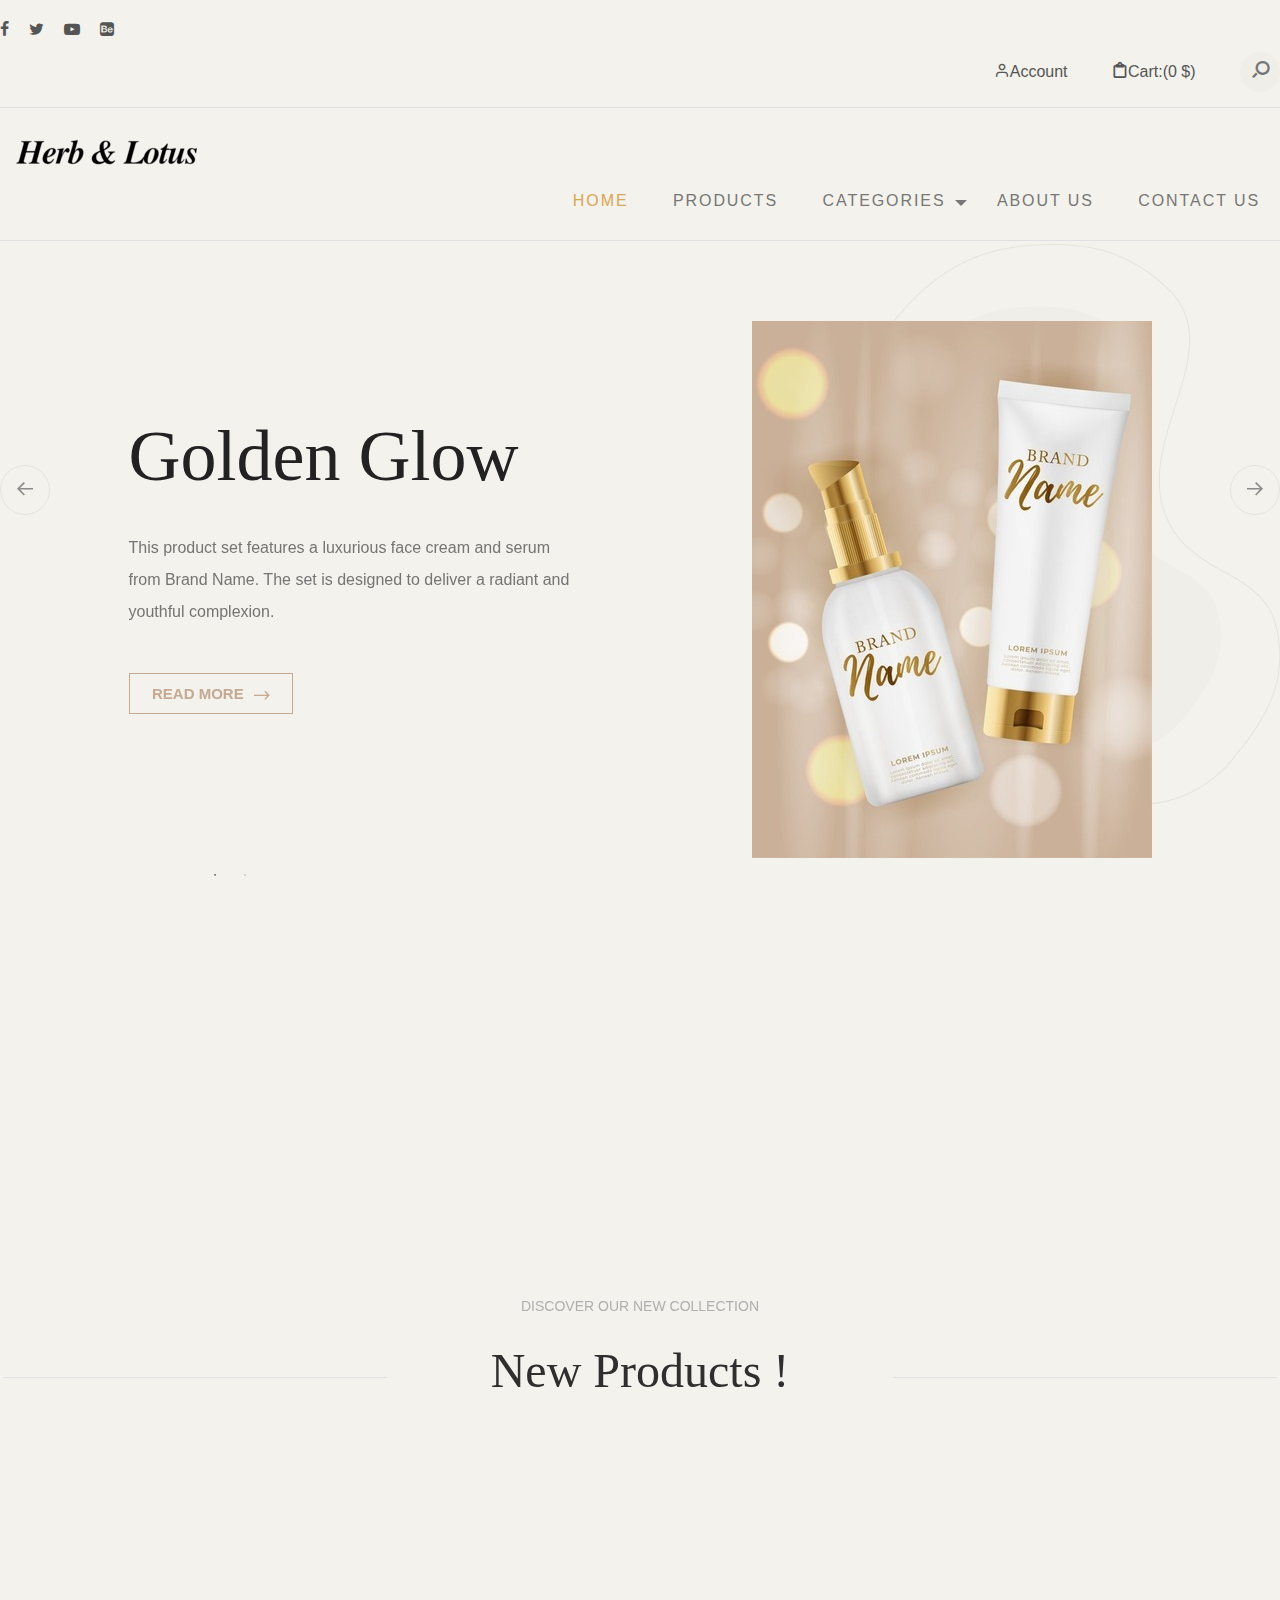
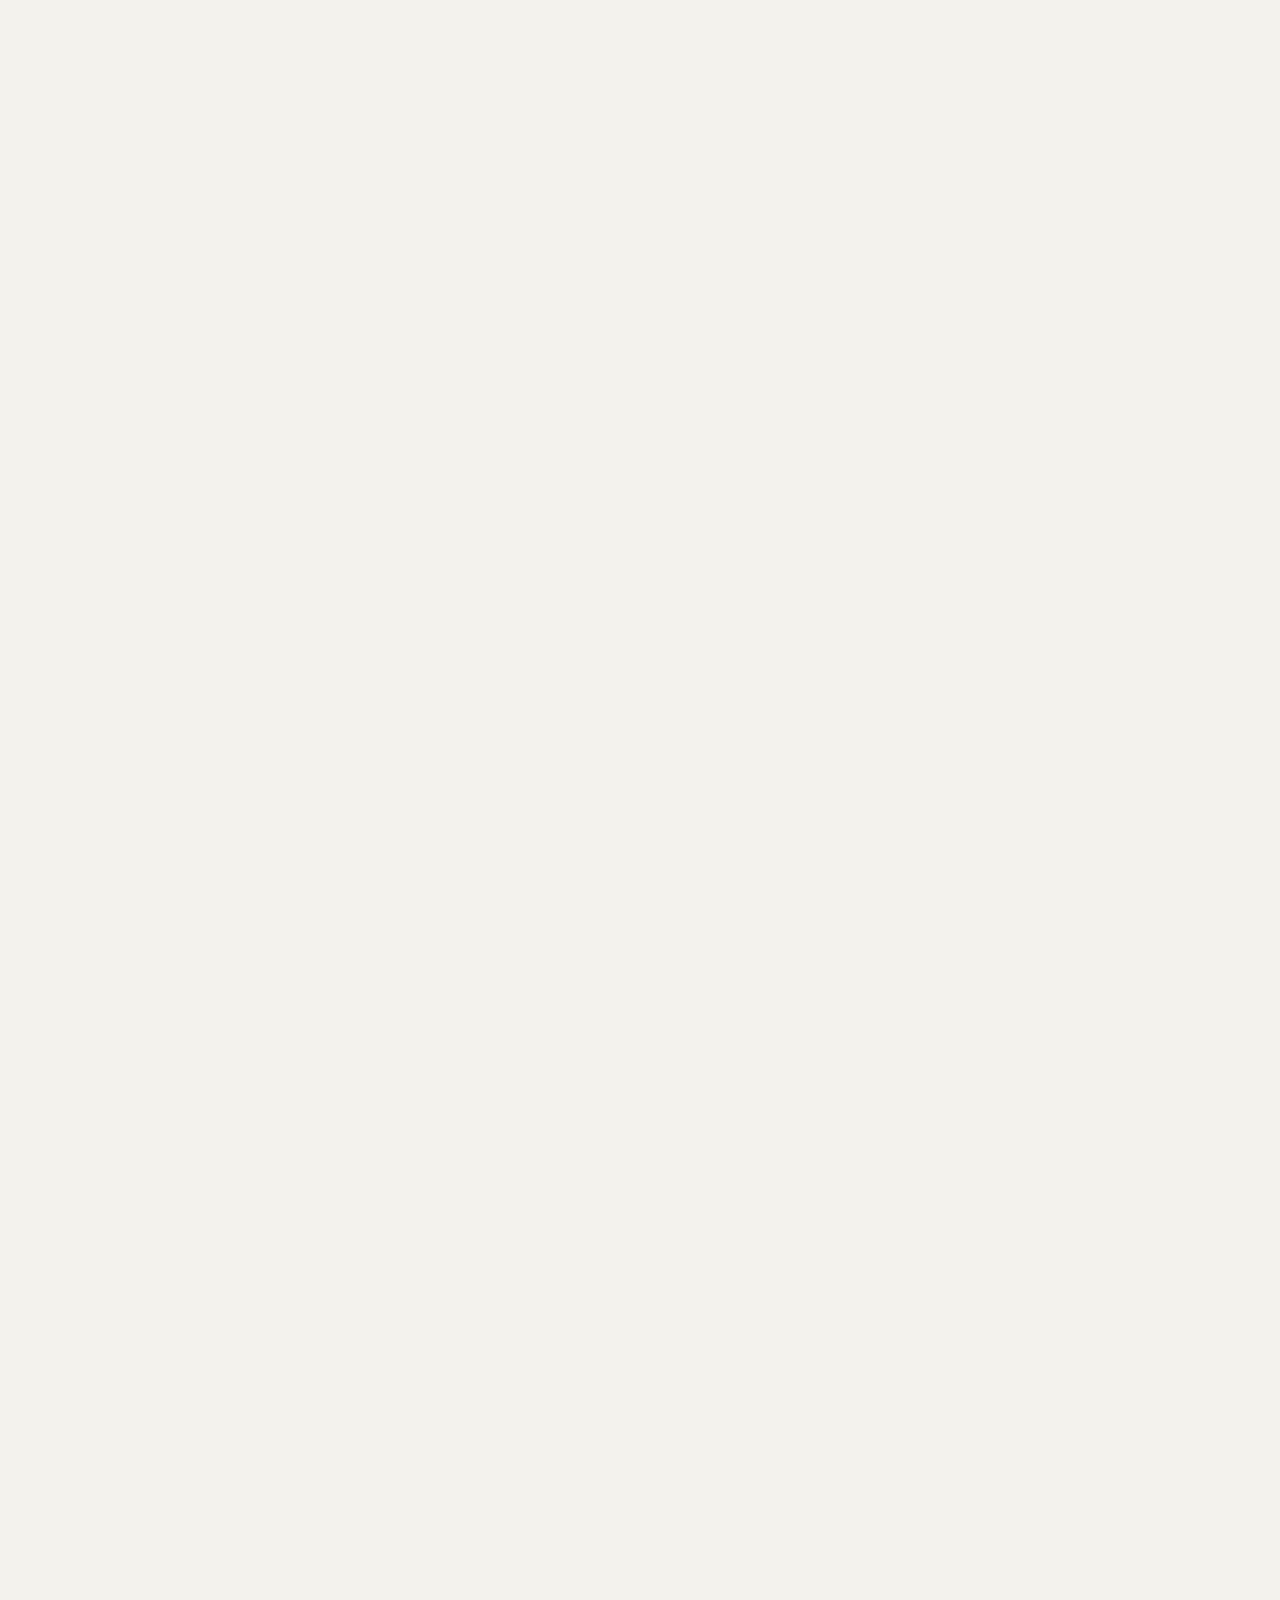
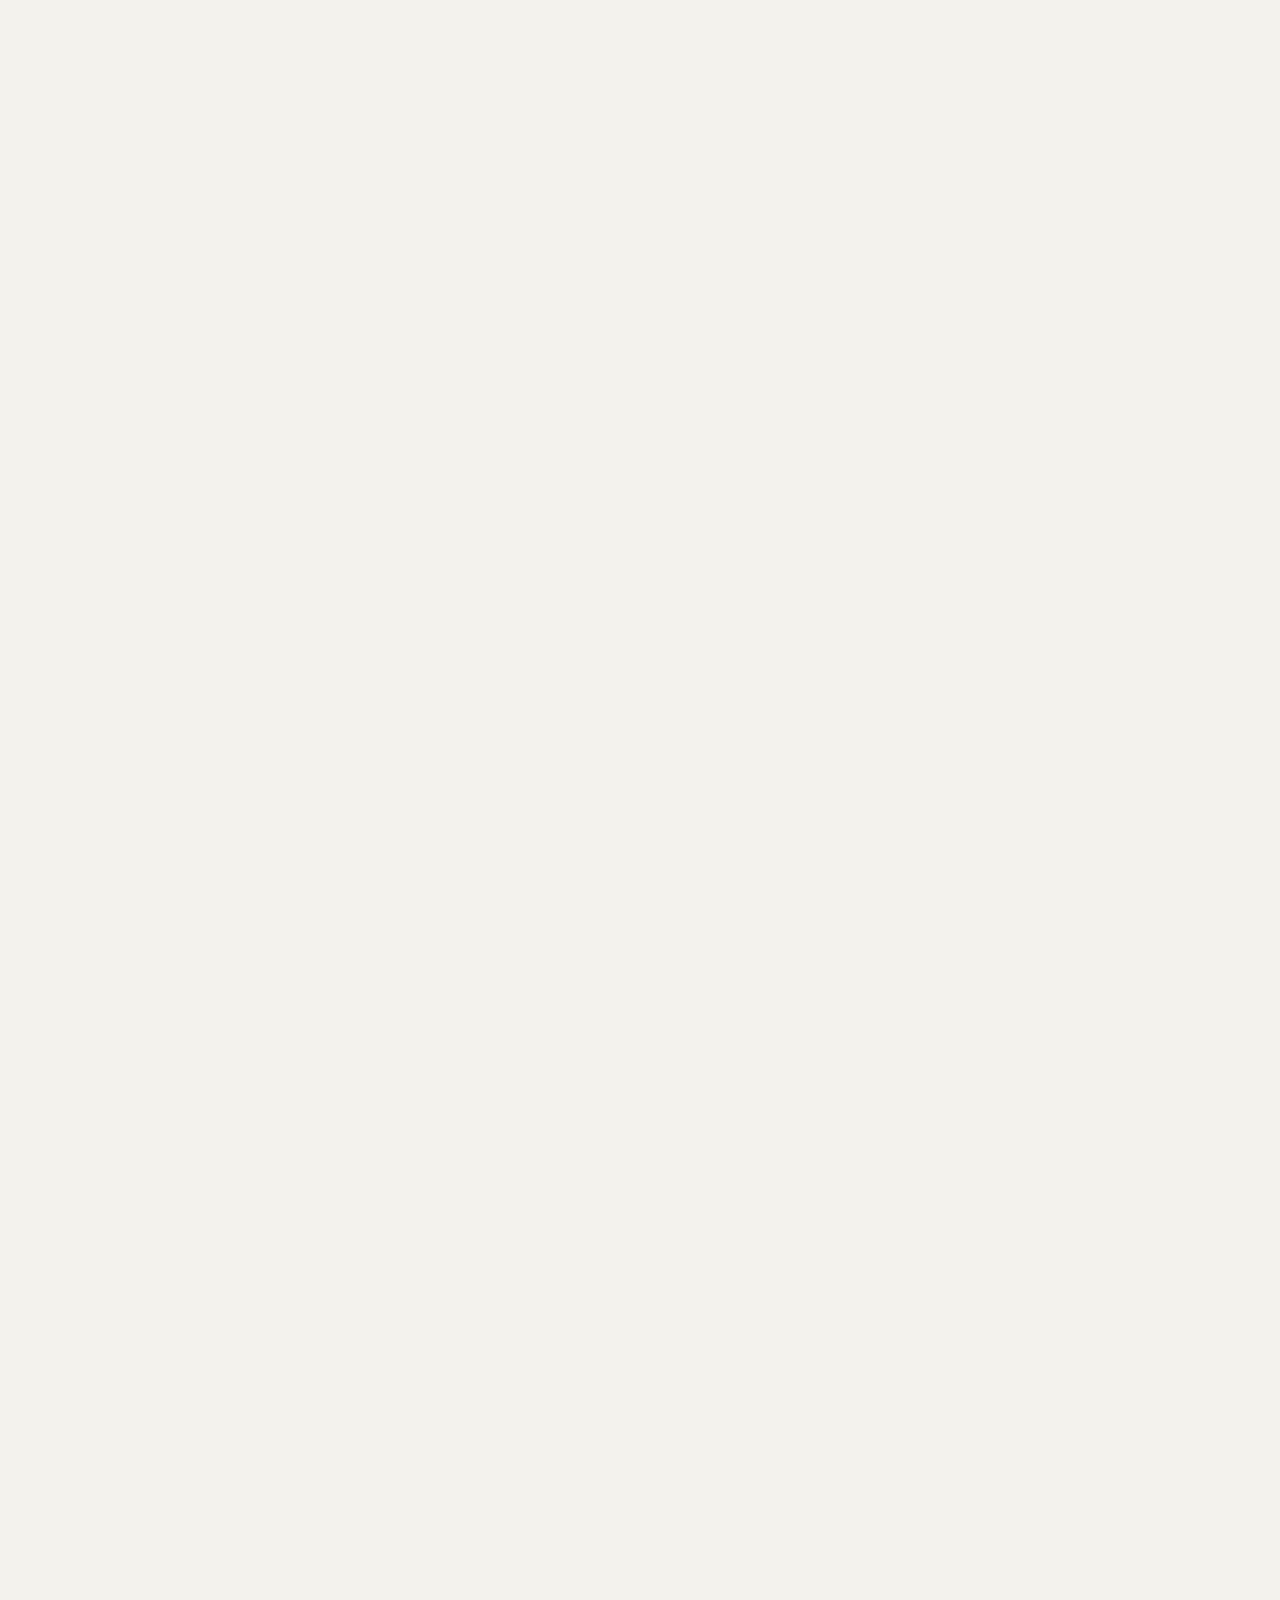
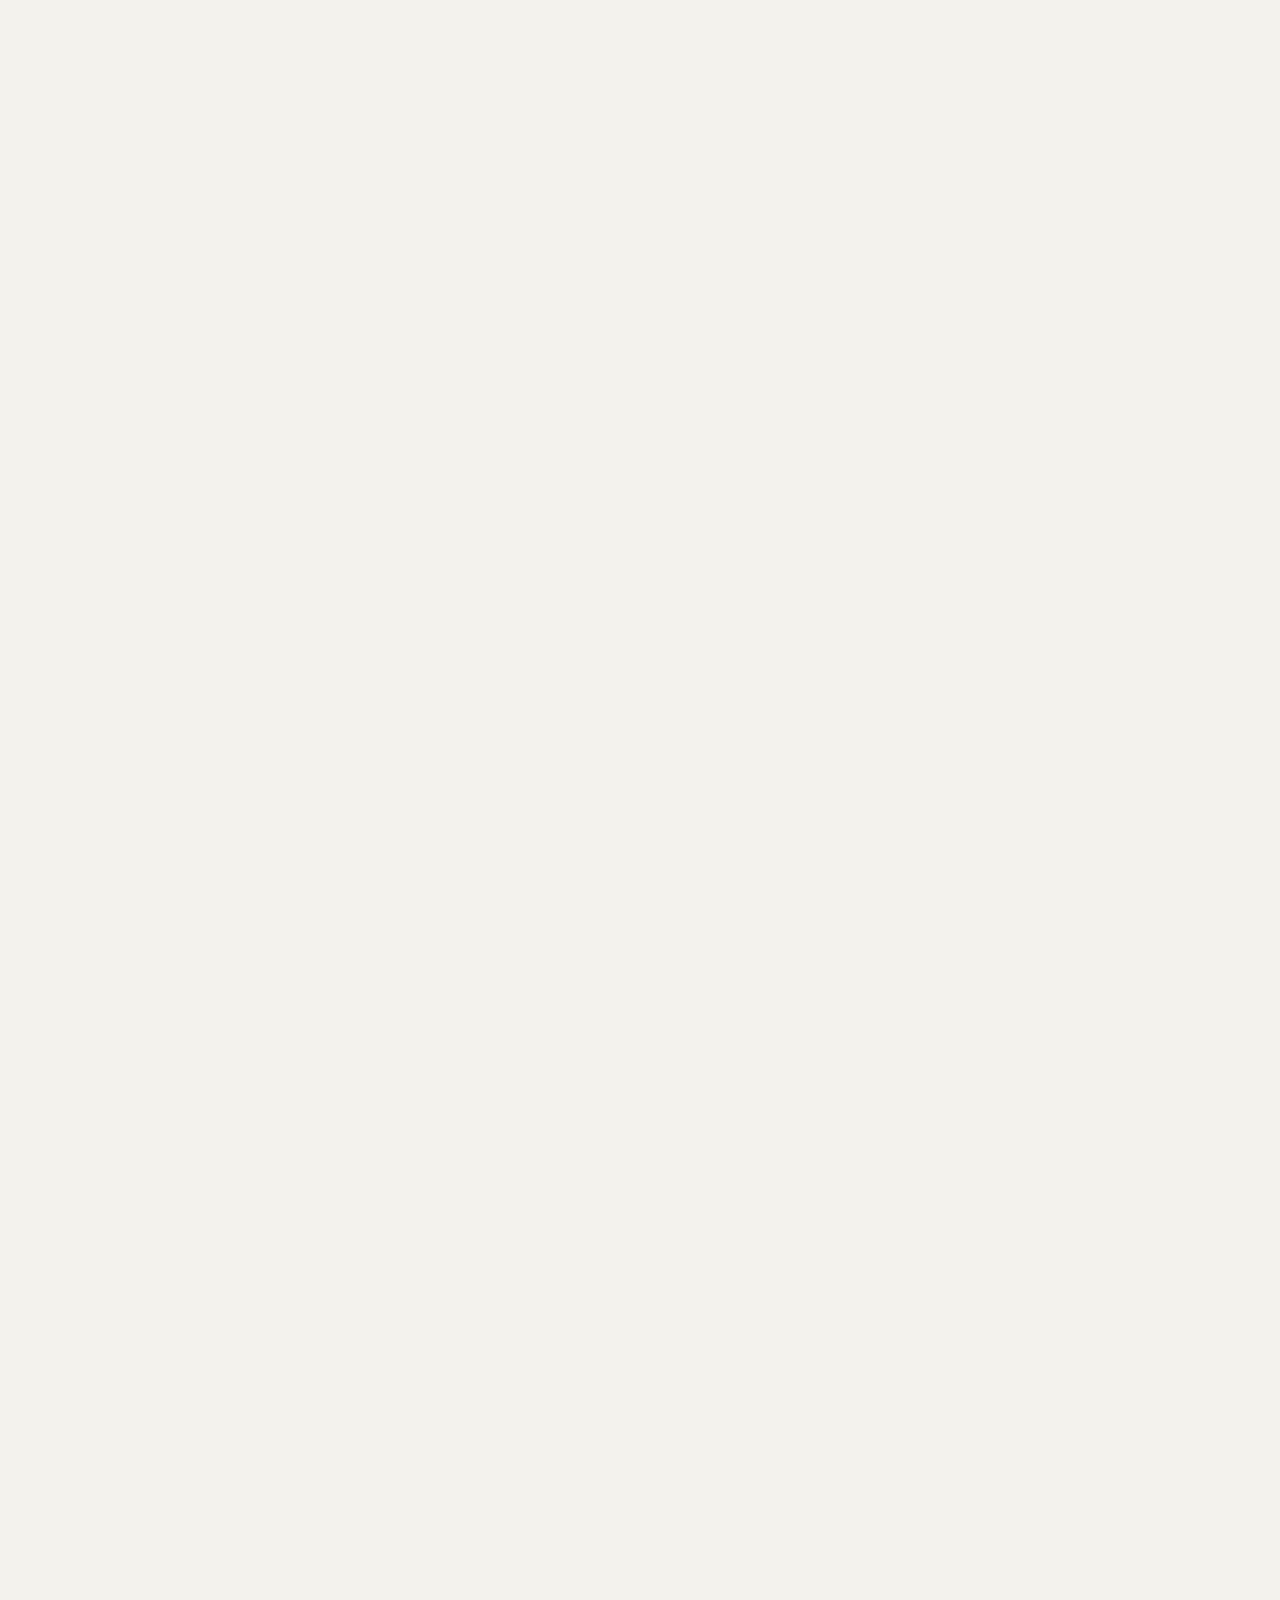
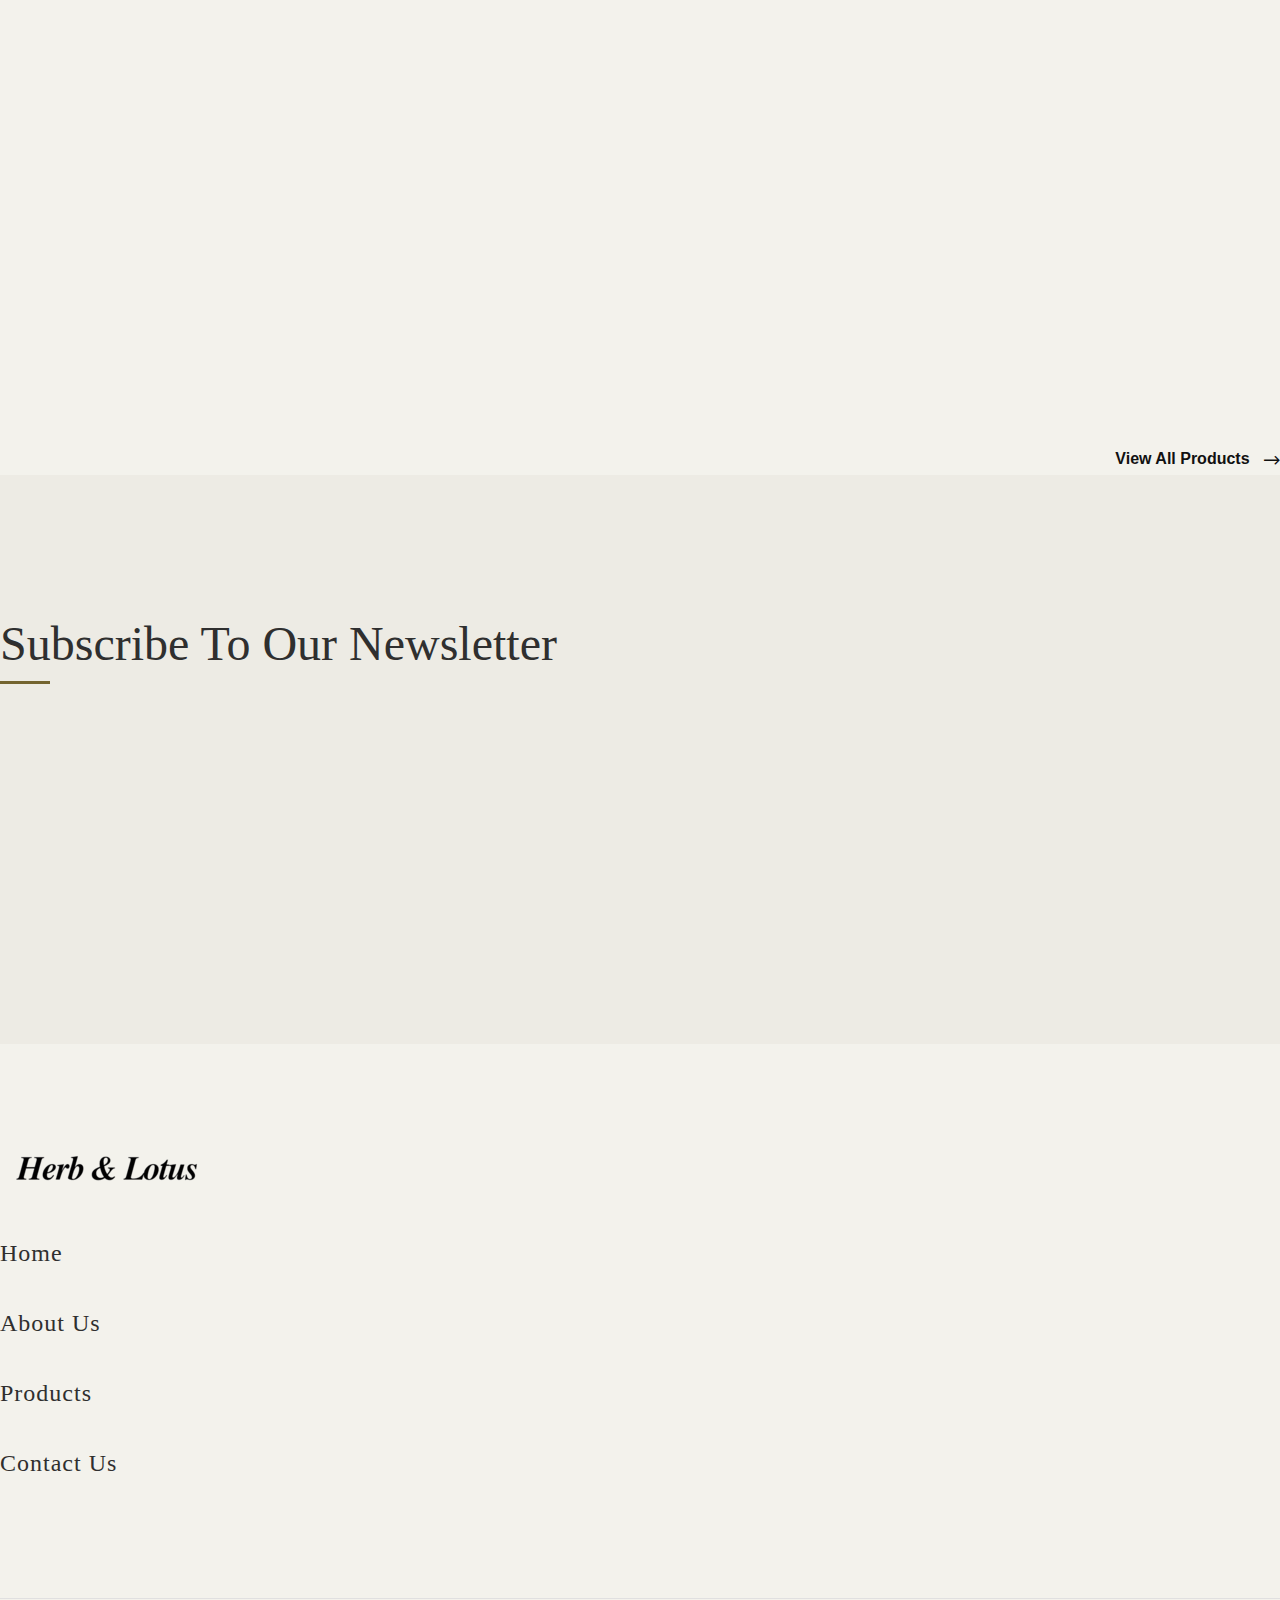
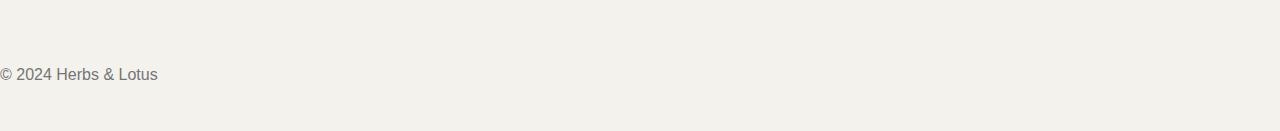
<file: frontend/index.html>
<!DOCTYPE html>
<html lang="en">

<head>
	<title>Herb & Lotus | Home</title>
	<meta charset="utf-8">
	<meta http-equiv="X-UA-Compatible" content="IE=edge">
	<meta name="viewport" content="width=device-width, initial-scale=1.0">
	<meta name="format-detection" content="telephone=no">
	<meta name="apple-mobile-web-app-capable" content="yes">
	<meta name="author" content="">
	<meta name="keywords" content="">
	<meta name="description" content="">

	<link href="https://cdn.jsdelivr.net/npm/bootstrap@5.3.1/dist/css/bootstrap.min.css" rel="stylesheet"
		integrity="sha384-4bw+/aepP/YC94hEpVNVgiZdgIC5+VKNBQNGCHeKRQN+PtmoHDEXuppvnDJzQIu9" crossorigin="anonymous">

	<link rel="stylesheet" type="text/css" href="css/normalize.css">
	<link rel="stylesheet" type="text/css" href="icomoon/icomoon.css">
	<link rel="stylesheet" type="text/css" href="css/vendor.css">
	<link rel="stylesheet" type="text/css" href="style.css">

</head>

<body data-bs-spy="scroll" data-bs-target="#header" tabindex="0">

	<div id="header-wrap">

		<div class="top-content">
			<div class="container-fluid">
				<div class="row">
					<div class="col-md-6">
						<div class="social-links">
							<ul>
								<li>
									<a href="#"><i class="icon icon-facebook"></i></a>
								</li>
								<li>
									<a href="#"><i class="icon icon-twitter"></i></a>
								</li>
								<li>
									<a href="#"><i class="icon icon-youtube-play"></i></a>
								</li>
								<li>
									<a href="#"><i class="icon icon-behance-square"></i></a>
								</li>
							</ul>
						</div><!--social-links-->
					</div>
					<div class="col-md-6">
						<div class="right-element">
							<a href="login.html" class="user-account for-buy"><i
									class="icon icon-user"></i><span>Account</span></a>
							<a href="#" class="cart for-buy"><i class="icon icon-clipboard"></i><span>Cart:(0
									$)</span></a>

							<div class="action-menu">

								<div class="search-bar">
									<a href="#" class="search-button search-toggle" data-selector="#header-wrap">
										<i class="icon icon-search"></i>
									</a>
									<form role="search" method="get" class="search-box">
										<input class="search-field text search-input" placeholder="Search"
											type="search">
									</form>
								</div>
							</div>

						</div><!--top-right-->
					</div>

				</div>
			</div>
		</div><!--top-content-->

		<header id="header">
			<div class="container-fluid">
				<div class="row">

					<div class="col-md-2">
						<div class="main-logo">
							<a href="index.html"><img src="images/logo-b.png" alt="logo"></a>
						</div>

					</div>

					<div class="col-md-10">

						<nav id="navbar">
							<div class="main-menu stellarnav">
								<ul class="menu-list">
									<li class="menu-item active"><a href="#home">Home</a></li>
									<li class="menu-item"><a href="product.html" class="nav-link">Products</a></li>
									<li class="menu-item has-sub">
										<a href="#pages" class="nav-link">Categories</a>
										<ul>
											<li><a href="index.html">Cleansers</a></li>
											<li><a href="index.html">Moisturizers</a></li>
											<li><a href="index.html">Serums</a></li>
											<li><a href="index.html">Baby Care</a></li>
											<li><a href="index.html">Gifts</a></li>
										</ul>

									</li>
									<li class="menu-item"><a href="about.html" class="nav-link">About Us</a></li>
									<li class="menu-item"><a href="contact.html" class="nav-link">Contact Us</a></li>
									</ul>

								<div class="hamburger">
									<span class="bar"></span>
									<span class="bar"></span>
									<span class="bar"></span>
								</div>

							</div>
						</nav>

					</div>

				</div>
			</div>
		</header>

	</div><!--header-wrap-->

	<section id="billboard">

		<div class="container">
			<div class="row">
				<div class="col-md-12">

					<button class="prev slick-arrow">
						<i class="icon icon-arrow-left"></i>
					</button>

					<div class="main-slider pattern-overlay">
						<div class="slider-item">
							<div class="banner-content">
								<h2 class="banner-title">Golden Glow</h2>
								<p>This product set features a luxurious face cream and serum from Brand Name. The set is designed to deliver a radiant and youthful complexion.</p>
								<div class="btn-wrap">
									<a href="#" class="btn btn-outline-accent btn-accent-arrow">Read More<i
											class="icon icon-ns-arrow-right"></i></a>
								</div>
							</div><!--banner-content-->
							<img src="images/slide1.jpg" alt="banner" class="banner-image">
						</div><!--slider-item-->

						<div class="slider-item">
							<div class="banner-content">
								<h2 class="banner-title">Skin Repair Radiance Serum</h2>
								<p>Infused with a potent blend of stable Vitamin C and Ayurvedic botanicals, this serum effectively reduces pigmentation, evens skin tone, and revitalizes dull skin for a radiant glow.</p>
								<div class="btn-wrap">
									<a href="#" class="btn btn-outline-accent btn-accent-arrow">Read More<i
											class="icon icon-ns-arrow-right"></i></a>
								</div>
							</div><!--banner-content-->
							<img src="images/slide3.jpg" alt="banner" class="banner-image">
						</div><!--slider-item-->

					</div><!--slider-->

					<button class="next slick-arrow">
						<i class="icon icon-arrow-right"></i>
					</button>

				</div>
			</div>
		</div>

	</section>

	<section id="client-holder" data-aos="fade-up">
		<div class="container">
			<div class="row">
				<div class="inner-content">
					<div class="logo-wrap">
						<div class="grid">
							<a href="partners.html"><img src="images/logo-b.png" alt="client"></a>
							<a href="partners.html"><img src="images/logo-b.png" alt="client"></a>
							<a href="partners.html"><img src="images/logo-b.png" alt="client"></a>
							<a href="partners.html"><img src="images/logo-b.png" alt="client"></a>
						</div>
					</div><!--image-holder-->
				</div>
			</div>
		</div>
	</section>

	<section id="featured-books" class="py-5 my-5">
		<div class="container">
			<div class="row">
				<div class="col-md-12">

					<div class="section-header align-center">
						<div class="title">
							<span>Discover our new collection</span>
						</div>
						<h2 class="section-title">New Products !</h2>
					</div>

					<div class="product-list" data-aos="fade-up">
						<div class="row">

							<div class="col-md-3">
								<div class="product-item">
									<figure class="product-style">
										<img src="images/slide3.jpg" alt="Books" class="product-item">
										<button type="button" class="add-to-cart" data-product-tile="add-to-cart">Add to
											Cart</button>
									</figure>
									<figcaption>
										<h3>Skin Repair Radiance Serum</h3>
										<span>Herb & Lotus</span>
										<div class="item-price">Rs.400.00</div>
									</figcaption>
								</div>
							</div>

							<div class="col-md-3">
								<div class="product-item">
									<figure class="product-style">
										<img src="images/5.png" alt="Books" class="product-item">
										<button type="button" class="add-to-cart" data-product-tile="add-to-cart">Add to
											Cart</button>
									</figure>
									<figcaption>
										<h3>Lora Gift Pack</h3>
										<span>Herb & Lotus</span>
										<div class="item-price">Rs.2400.00</div>
									</figcaption>
								</div>
							</div>

							<div class="col-md-3">
								<div class="product-item">
									<figure class="product-style">
										<img src="images/3.png" alt="Books" class="product-item">
										<button type="button" class="add-to-cart" data-product-tile="add-to-cart">Add to
											Cart</button>
									</figure>
									<figcaption>
										<h3>Baby Care</h3>
										<span>Herb & Lotus</span>
										<div class="item-price">Rs.150.00</div>
									</figcaption>
								</div>
							</div>

							<div class="col-md-3">
								<div class="product-item">
									<figure class="product-style">
										<img src="images/slide1.jpg" alt="Books" class="product-item">
										<button type="button" class="add-to-cart" data-product-tile="add-to-cart">Add to
											Cart</button>
									</figure>
									<figcaption>
										<h3>Golden Glow</h3>
										<span>Herb & Lotus</span>
										<div class="item-price">Rs.350.00</div>
									</figcaption>
								</div>
							</div>

						</div><!--ft-books-slider-->
					</div><!--grid-->


				</div><!--inner-content-->
			</div>

			<div class="row">
				<div class="col-md-12">

					<div class="btn-wrap align-right">
						<a href="products.html" class="btn-accent-arrow">View all products <i
								class="icon icon-ns-arrow-right"></i></a>
					</div>
				</div>
			</div>
		</div>
	</section>

	<section id="subscribe">
		<div class="container">
			<div class="row justify-content-center">

				<div class="col-md-8">
					<div class="row">

						<div class="col-md-6">

							<div class="title-element">
								<h2 class="section-title divider">Subscribe to our newsletter</h2>
							</div>

						</div>
						<div class="col-md-6">

							<div class="subscribe-content" data-aos="fade-up">
								<p>Sed eu feugiat amet, libero ipsum enim pharetra hac dolor sit amet, consectetur. Elit
									adipiscing enim pharetra hac.</p>
								<form id="form">
									<input type="text" name="email" placeholder="Enter your email addresss here">
									<button class="btn-subscribe">
										<span>send</span>
										<i class="icon icon-send"></i>
									</button>
								</form>
							</div>

						</div>

					</div>
				</div>

			</div>
		</div>
	</section>

	
	<footer id="footer">
		<div class="container">
			<div class="row">

				<div class="col-md-4">

					<div class="footer-item">
						<div class="company-brand">
							<img src="images/logo-b.png" alt="logo" class="footer-logo">
							</div>
					</div>

				</div>
				<div class="col-md-2">

					<div class="footer-menu">
						<h5>Home</h5>
					</div>

				</div>

				<div class="col-md-2">

					<div class="footer-menu">
						<h5>About Us</h5>
					</div>

				</div>
				<div class="col-md-2">

					<div class="footer-menu">
						<h5>Products</h5>
					</div>

				</div>
				<div class="col-md-2">

					<div class="footer-menu">
						<h5>Contact Us</h5>
					</div>

				</div>
			</div>
			<!-- / row -->
		</div>
	</footer>

	<div id="footer-bottom">
		<div class="container">
			<div class="row">
				<div class="col-md-12">

					<div class="copyright">
						<div class="row">

							<div class="col-md-6">
								<p>© 2024 Herbs & Lotus</p>
							</div>

						</div>
					</div><!--grid-->

				</div><!--footer-bottom-content-->
			</div>
		</div>
	</div>

	<script src="js/jquery-1.11.0.min.js"></script>
	<script src="https://cdn.jsdelivr.net/npm/bootstrap@5.3.1/dist/js/bootstrap.bundle.min.js"
		integrity="sha384-HwwvtgBNo3bZJJLYd8oVXjrBZt8cqVSpeBNS5n7C8IVInixGAoxmnlMuBnhbgrkm"
		crossorigin="anonymous"></script>
	<script src="js/plugins.js"></script>
	<script src="js/script.js"></script>

</body>

</html>
</file>
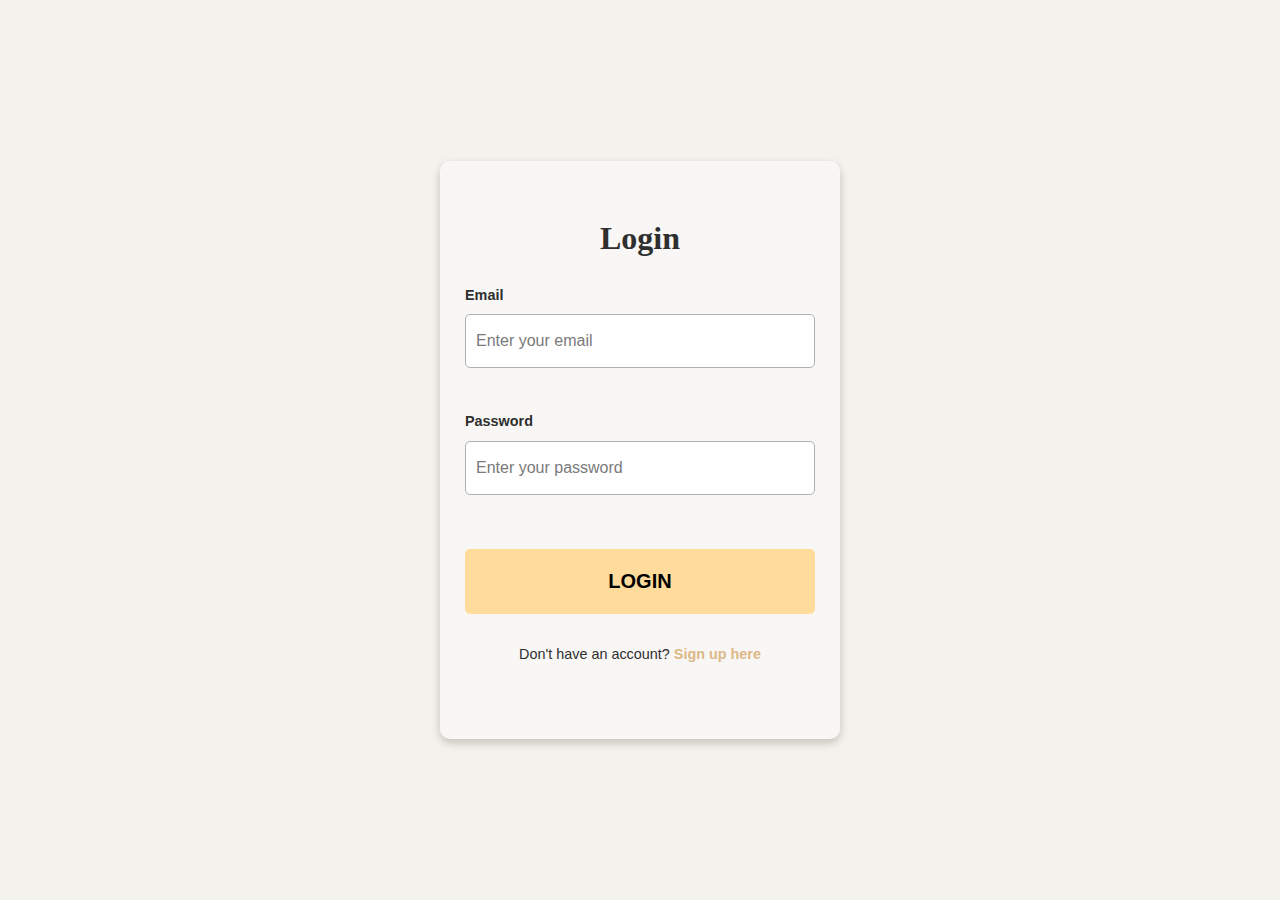
<file: frontend/login.html>
<!DOCTYPE html>
<html lang="en">

<head>
	<title>Herb & Lotus | login</title>
	<meta charset="utf-8">
	<meta http-equiv="X-UA-Compatible" content="IE=edge">
	<meta name="viewport" content="width=device-width, initial-scale=1.0">
	<meta name="format-detection" content="telephone=no">
	<meta name="apple-mobile-web-app-capable" content="yes">
	<meta name="author" content="">
	<meta name="keywords" content="">
	<meta name="description" content="">

	<link href="https://cdn.jsdelivr.net/npm/bootstrap@5.3.1/dist/css/bootstrap.min.css" rel="stylesheet"
		integrity="sha384-4bw+/aepP/YC94hEpVNVgiZdgIC5+VKNBQNGCHeKRQN+PtmoHDEXuppvnDJzQIu9" crossorigin="anonymous">

	<link rel="stylesheet" type="text/css" href="css/normalize.css">
	<link rel="stylesheet" type="text/css" href="icomoon/icomoon.css">
	<link rel="stylesheet" type="text/css" href="css/vendor.css">
	<link rel="stylesheet" type="text/css" href="style.css">
    <link rel="stylesheet" href="loginstyle.css">
</head>

<body>
    <div class="login-container">
        <div class="login-box">
            <h1>Login</h1>
            <form action="#" method="post">
                <div class="input-group">
                    <label for="email">Email</label>
                    <input type="email" id="email" name="email" placeholder="Enter your email" required>
                </div>
                <div class="input-group">
                    <label for="password">Password</label>
                    <input type="password" id="password" name="password" placeholder="Enter your password" required>
                </div>
                <button type="submit" class="btn">Login</button>
                <p class="signup-link">
                    Don't have an account? <a href="signup.html">Sign up here</a>
                </p>
            </form>
        </div>
    </div>
</body>

</html>
</file>
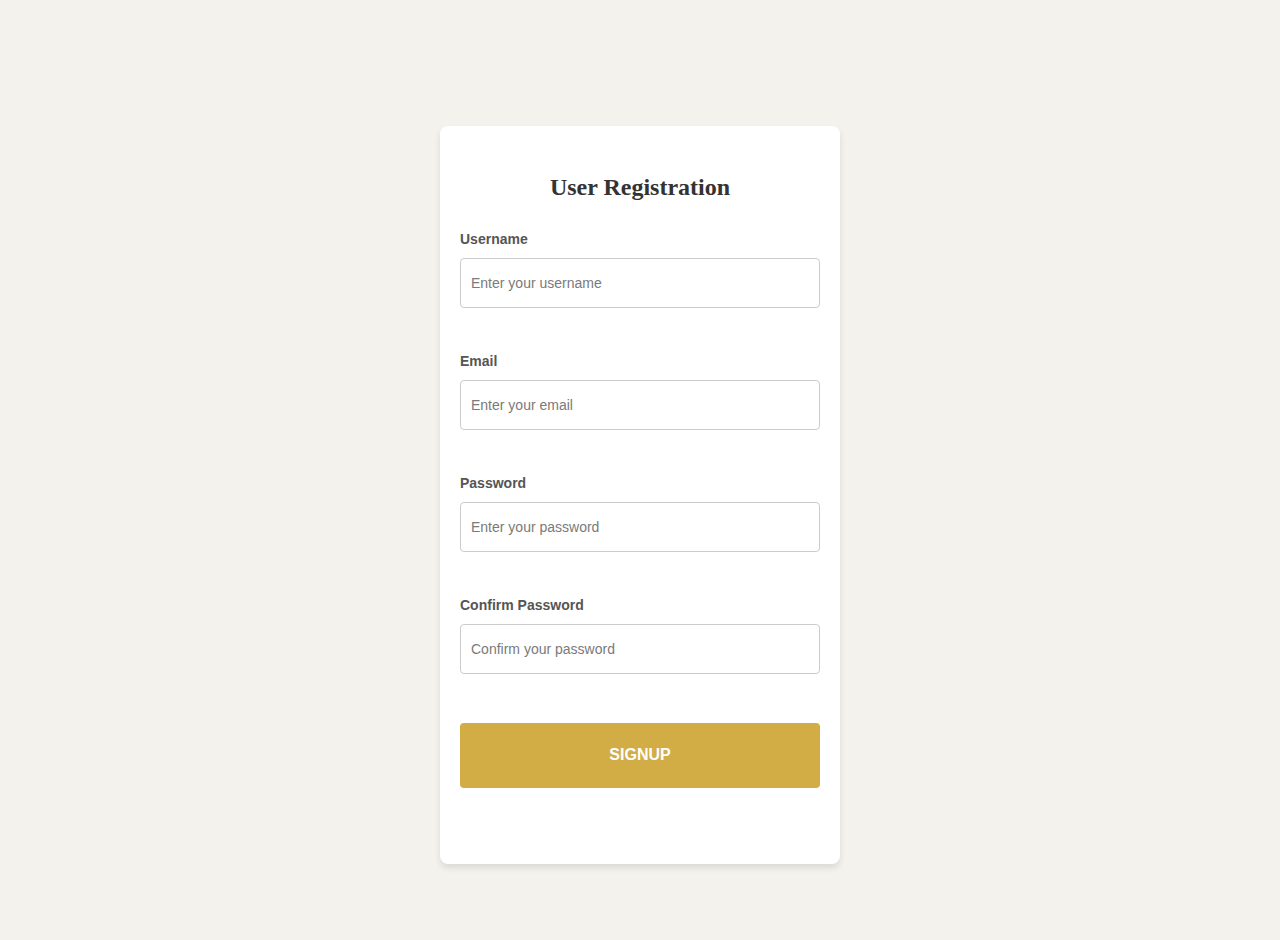
<file: frontend/signup.html>
<!DOCTYPE html>
<html lang="en">

<head>
	<title>Herb & Lotus | signup</title>
	<meta charset="utf-8">
	<meta http-equiv="X-UA-Compatible" content="IE=edge">
	<meta name="viewport" content="width=device-width, initial-scale=1.0">
	<meta name="format-detection" content="telephone=no">
	<meta name="apple-mobile-web-app-capable" content="yes">
	<meta name="author" content="">
	<meta name="keywords" content="">
	<meta name="description" content="">

	<link href="https://cdn.jsdelivr.net/npm/bootstrap@5.3.1/dist/css/bootstrap.min.css" rel="stylesheet"
		integrity="sha384-4bw+/aepP/YC94hEpVNVgiZdgIC5+VKNBQNGCHeKRQN+PtmoHDEXuppvnDJzQIu9" crossorigin="anonymous">

	<link rel="stylesheet" type="text/css" href="css/normalize.css">
	<link rel="stylesheet" type="text/css" href="icomoon/icomoon.css">
	<link rel="stylesheet" type="text/css" href="css/vendor.css">
	<link rel="stylesheet" type="text/css" href="style.css">
    <link rel="stylesheet" href="signupstyle.css">
</head>
<body>
    <div class="registration-container">
        <form class="registration-form">
            <h2>User Registration</h2>
            <div class="form-group">
                <label for="username">Username</label>
                <input type="text" id="username" name="username" placeholder="Enter your username" required>
            </div>
            <div class="form-group">
                <label for="email">Email</label>
                <input type="email" id="email" name="email" placeholder="Enter your email" required>
            </div>
            <div class="form-group">
                <label for="password">Password</label>
                <input type="password" id="password" name="password" placeholder="Enter your password" required>
            </div>
            <div class="form-group">
                <label for="confirm-password">Confirm Password</label>
                <input type="password" id="confirm-password" name="confirm-password" placeholder="Confirm your password" required>
            </div>
            <button type="submit" class="submit-button">SignUp</button>
        </form>
    </div>
</body>
</html>
</file>
<file: frontend/icomoon/icomoon.css>
@font-face {
  font-family: 'icomoon';
  src:  url('fonts/icomoon.eot?23qo56');
  src:  url('fonts/icomoon.eot?23qo56#iefix') format('embedded-opentype'),
    url('fonts/icomoon.ttf?23qo56') format('truetype'),
    url('fonts/icomoon.woff?23qo56') format('woff'),
    url('fonts/icomoon.svg?23qo56#icomoon') format('svg');
  font-weight: normal;
  font-style: normal;
  font-display: block;
}

[class^="icon-"], [class*=" icon-"] {
  /* use !important to prevent issues with browser extensions that change fonts */
  font-family: 'icomoon' !important;
  speak: never;
  font-style: normal;
  font-weight: normal;
  font-variant: normal;
  text-transform: none;
  line-height: 1;

  /* Better Font Rendering =========== */
  -webkit-font-smoothing: antialiased;
  -moz-osx-font-smoothing: grayscale;
}

.icon-ns-arrow-right:before {
  content: "\e90b";
}
.icon-cancel:before {
  content: "\e904";
}
.icon-arrow-left-circle:before {
  content: "\e902";
}
.icon-arrow-right-circle:before {
  content: "\e903";
}
.icon-user:before {
  content: "\e907";
}
.icon-search:before {
  content: "\e905";
}
.icon-notes:before {
  content: "\e906";
}
.icon-clipboard:before {
  content: "\e908";
}
.icon-close:before {
  content: "\e909";
}
.icon-currency-dollar:before {
  content: "\e90a";
}
.icon-arrow-left:before {
  content: "\e900";
}
.icon-arrow-right:before {
  content: "\e901";
}
.icon-twitter:before {
  content: "\f099";
}
.icon-facebook:before {
  content: "\f09a";
}
.icon-facebook-f:before {
  content: "\f09a";
}
.icon-bars:before {
  content: "\f0c9";
}
.icon-navicon:before {
  content: "\f0c9";
}
.icon-reorder:before {
  content: "\f0c9";
}
.icon-youtube-play:before {
  content: "\f16a";
}
.icon-behance-square:before {
  content: "\f1b5";
}
.icon-paper-plane:before {
  content: "\f1d8";
}
.icon-send:before {
  content: "\f1d8";
}
.icon-pinterest-p:before {
  content: "\f231";
}
</file>
<file: frontend/style.css>
/*
Theme Name: Booksaw BookStore Template
Theme URI: https://templatesjungle.com/
Author: TemplatesJungle
Author URI: https://templatesjungle.com/
Description: Booksaw is specially designed product packaged for Book Store by TemplateJungle.
Version: 1.1
*/

/*--------------------------------------------------------------
/* GENERAL STYLES
--------------------------------------------------------------*/
/*--------------------------------------------------------------
/** 1. VARIABLES
--------------------------------------------------------------*/
:root {
  /* widths for rows and containers
     */
  --header-height: 160px;
  --header-height-min: 80px;
}

/* on mobile devices below 600px
 */
@media screen and (max-width: 600px) {
  :root {
    --header-height: 100px;
    --header-height-min: 80px;
  }
}

/* Theme Colors */
:root {
  --accent-color: #C5A992;
  --secondary-color: #C5A992;
  --dark-color: #2f2f2f;
  --light-color: #F3F2EC;
  --body-text-color: #757575;
  --light-text-color: #afafaf;
  --dark-text-color: #2f2f2f;
}

/* Fonts */
:root {
  --body-font: "Raleway", sans-serif;
  --heading-font: "Prata", Georgia, serif;
  --secondary-font: "Playfair Display", Georgia, serif;
}

/* Bootstrap variables */
:root,
[data-bs-theme=light] {
  --heading-font: "Prata", Georgia, serif;
  --heading-font-weight: 400;
  --heading-color: var(--bs-dark);
  --heading-line-height: 1.1;

  --swiper-theme-color: var(--bs-primary);

  --custom-easing: cubic-bezier(.17, .67, .83, .67);

  /* theme colors */
  --bs-body-font-family: "Raleway", arial, sans-serif;
  --bs-body-font-size: 0.9rem;
  --bs-body-font-weight: 400;
  --bs-body-line-height: 1.7;
  --bs-body-color: #333;
  --bs-body-color-rgb: 51, 51, 51;

  --bs-primary: #C5A992;
  --bs-primary-dark: #C5A992;
  --bs-secondary: #C5A992;
  --bs-black: #111;
  --bs-light: #F1F1F0;
  --bs-dark: #212529;
  --bs-gray: #949494;
  --bs-gray-dark: #51565b;

  --bs-primary-rgb: 169, 128, 115;
  --bs-secondary-rgb: 253, 238, 233;
  --bs-black-rgb: 17, 17, 17;
  --bs-light-rgb: 241, 241, 240;
  --bs-dark-rgb: 33, 37, 41;

  --bs-link-color: var(--bs-dark);
  --bs-link-color-rgb: 17, 17, 17;
  --bs-link-decoration: underline;
  --bs-link-hover-color: var(--bs-primary);
  --bs-link-hover-color-rgb: 169, 128, 115;
}

.container,
.container-fluid,
.container-lg,
.container-md,
.container-sm,
.container-xl,
.container-xxl {
  /* spacing */
  --bs-gutter-x: 2.5rem;
}

.display-1,
.display-2,
.display-3,
.display-4,
.display-5,
.display-6 {
  font-family: var(--heading-font);
  font-weight: var(--heading-font-weight);
  line-height: var(--heading-line-height);
}

h1,
h2,
h3,
h4,
h5,
h6 {
  color: var(--heading-color);
}

a {
  text-decoration: none;
  transition: all 0.3s ease-out;
}

/* container fluid */
.container-fluid {
  /* width: 98%; */
  max-width: 1800px;
}

/* Dropdown */
.dropdown-menu {
  --bs-dropdown-border-radius: 0;
  --bs-dropdown-border-width: 0;
}

.dropdown-item {
  --bs-dropdown-item-padding-y: 0.25rem;
  --bs-dropdown-item-padding-x: 1rem;
  --bs-dropdown-link-color: var(--bs-black);
  --bs-dropdown-item-border-radius: 0;
}

.dropdown-item.active,
.dropdown-item:active {
  --bs-dropdown-link-active-color: var(--bs-light);
  --bs-dropdown-link-active-bg: var(--bs-black);
}

/* list group */
.list-group-item {
  --bs-list-group-item-padding-x: 0;
  --bs-list-group-border-width: 0;
}

/* btn */
.btn {
  --bs-btn-border-radius: 0;
}

.btn-primary {
  --bs-btn-color: #fff;
  --bs-btn-bg: var(--bs-primary);
  --bs-btn-border-color: var(--bs-primary);
  --bs-btn-hover-color: #fff;
  --bs-btn-hover-bg: var(--bs-primary-dark);
  --bs-btn-hover-border-color: var(--bs-primary-dark);
  --bs-btn-focus-shadow-rgb: 49, 132, 253;
  --bs-btn-active-color: #fff;
  --bs-btn-active-bg: var(--bs-secondary);
  --bs-btn-active-border-color: var(--bs-secondary);
  --bs-btn-active-shadow: inset 0 3px 5px rgba(0, 0, 0, 0.125);
  --bs-btn-disabled-color: #fff;
  --bs-btn-disabled-bg: var(--bs-primary);
  --bs-btn-disabled-border-color: var(--bs-primary);
}

.btn-outline-primary {
  --bs-btn-color: var(--bs-primary);
  --bs-btn-border-color: var(--bs-primary);
  --bs-btn-hover-color: #fff;
  --bs-btn-hover-bg: var(--bs-primary);
  --bs-btn-hover-border-color: var(--bs-primary);
  --bs-btn-focus-shadow-rgb: 13, 110, 253;
  --bs-btn-active-color: #fff;
  --bs-btn-active-bg: var(--bs-primary);
  --bs-btn-active-border-color: var(--bs-primary);
  --bs-btn-active-shadow: inset 0 3px 5px rgba(0, 0, 0, 0.125);
  --bs-btn-disabled-color: var(--bs-primary);
  --bs-btn-disabled-bg: transparent;
  --bs-btn-disabled-border-color: var(--bs-primary);
  --bs-gradient: none;
}

.pagination {
  --bs-pagination-active-bg: var(--bs-black);
  --bs-pagination-bg: transparent;
  --bs-pagination-border-width: 0;
  --bs-pagination-border-radius: 0;
}

/* breadcrumb */
.breadcrumb {
  --bs-breadcrumb-item-padding-x: 1em;
}

/* text white */
.text-white {
  --heading-color: var(--bs-light);
  --bs-breadcrumb-item-active-color: var(--bs-light);
  --bs-breadcrumb-divider-color: var(--bs-light);
  --bs-link-color-rgb: var(--bs-light-rgb);
  --bs-link-hover-color-rgb: var(--bs-light-rgb);
}

.text-white .nav-link {
  --bs-nav-link-color: var(--bs-light);
  --bs-nav-link-hover-color: var(--bs-light);
  --bs-nav-link-active-color: var(--bs-light);
  --bs-navbar-active-color: var(--bs-light);
}

/* accordion */
.accordion {
  --bs-accordion-border-width: 0;
  --bs-accordion-border-radius: 0;
  --bs-accordion-inner-border-radius: 0;
  --bs-accordion-btn-padding-x: 0;
  --bs-accordion-btn-padding-y: 1rem;
  --bs-accordion-btn-color: var(--bs-dark);
  --bs-accordion-btn-bg: transparent;
  --bs-accordion-btn-focus-border-color: var(--bs-dark);
  --bs-accordion-btn-focus-box-shadow: none;
  --bs-accordion-body-padding-x: 0;
  --bs-accordion-body-padding-y: 1rem;
  --bs-accordion-active-color: var(--bs-dark);
  --bs-accordion-active-bg: transparent;
}

.accordion-button {
  font-size: 1.2rem;
  border-bottom: 1px solid var(--bs-border-color);
}

/* form control */
.form-control:focus {
  border-color: #ccc;
  box-shadow: 0 0 0 0.25rem rgba(200, 200, 200, .25);
}

/* dark theme */
[data-bs-theme=dark] {
  color-scheme: dark;

  --heading-color: #fff;
  --bs-heading-color: #fff;
  --bs-link-color: #CCCCCC;
  --bs-link-hover-color: var(--bs-primary);
  --bs-link-color-rgb: 204, 204, 204;
  --bs-link-hover-color-rgb: 131, 169, 172;
  --bs-body-color: var(--bs-light);
  --bs-body-color-rgb: 241, 241, 240;
  --bs-body-bg: #111;
  --bs-body-bg-rgb: 17, 17, 41;

  color: var(--bs-gray);
}

[data-bs-theme=dark] .dropdown-item {
  --bs-dropdown-link-color: var(--bs-light);
  --bs-dropdown-link-hover-color: var(--bs-white);
}

[data-bs-theme=dark] .bg-white,
[data-bs-theme=dark] .bg-light {
  --bs-bg-opacity: 0.1;
}

/* end of Bootstrap Color Theme */

.container, .container-fluid, .container-lg, .container-md, .container-sm, .container-xl, .container-xxl {
  --bs-gutter-x: 3rem;
}

/* 2.1 General Styles
/*----------------------------------------------*/
*,
*::before,
*::after {
  -webkit-box-sizing: border-box;
  -moz-box-sizing: border-box;
  box-sizing: border-box;
}

html {
  box-sizing: border-box;
}

body {
  font-family: var(--body-font);
  font-size: 16px;
  line-height: 2;
  color: var(--body-text-color);
  background-color: var(--light-color);
}

body.no-scroll {
  overflow: hidden;
}

a {
  color: var(--accent-color);
  transition: 0.3s color ease-out;
}

a:hover {
  color: #111;
}

ul,
ol {
  margin-top: 0;
  margin-bottom: 10px;
  margin-left: 0;
}

ul ul,
ol ul,
ul ol,
ol ol {
  margin-top: 5px;
  margin-bottom: 0;
}

ul li,
ol li {
  margin-bottom: 5px;
  outline: 0;
}

ul li.active a {
  color: #daa556;
}

ul li:last-child,
ol li:last-child {
  margin-bottom: 0;
}

dl {
  margin-top: 0;
  margin-bottom: 2rem;
}

dt,
dd {
  line-height: 1.42857143;
}

dt {
  font-weight: bold;
}

dd {
  margin-left: 0;
}

button,
input,
select,
textarea {
  font-family: inherit;
  font-size: inherit;
  line-height: inherit;
  outline: 0;
}

figure {
  margin: 0;
}

img {
  display: inline-block;
  border: 0;
  max-width: 100%;
  height: auto;
  vertical-align: middle;
}

::selection {
  background: rgba(0, 0, 0, 0.8);
  color: #fff;
  text-shadow: none;
}

::-moz-selection {
  background: rgba(0, 0, 0, 0.8);
  color: #fff;
  text-shadow: none;
}

/* image align */
figure.align-right {
  margin: 30px 0 30px 30px;
}

/* Typography */
/*----------------------------------------------*/

h1,
.h1,
h2,
.h2,
h3,
.h3,
h4,
.h4,
h5,
.h5,
h6,
.h6 {
  font-family: var(--heading-font);
  line-height: 1.2;
  color: var(--dark-color);
}

h1.light,
.h1,
h2.light,
.h2,
h3.light,
.h3,
h4.light,
.h4,
h5.light,
.h5,
h6.light,
.h6 {
  color: #fff;
}

h1,
h2,
h3 {
  margin: 25px 0;
  text-transform: capitalize;
}

h5,
h6 {
  letter-spacing: 1px;
}

h1,
.h1 {
  font-size: 2.5em;
  line-height: 1.4;
}

h2,
.h2 {
  font-size: 1.5em;
  line-height: 1.4;
}

h3,
.h3 {
  font-size: 1.4em;
  line-height: 1.4;
}

h4,
.h4 {
  font-size: 1.1em;
  line-height: 1.4;
}

h5,
.h5 {
  font-size: .83em;
  line-height: 1.25;
}

h6,
.h6 {
  font-size: .67em;
  line-height: 1.1;
}

h1 a,
h2 a,
h3 a,
h4 a,
h5 a,
h6 a {
  font-weight: inherit;
  color: inherit;
  text-decoration: none;
}

p {
  margin: 0 0 20px 0;
}

p:empty {
  display: none;
}

small {
  font-size: 85%;
}

mark {
  background-color: #fcf8e3;
  padding: 0.28rem;
}

dfn,
cite,
em,
i {
  font-style: italic;
}

code,
kbd,
var {
  font-size: 14px;
}

code {
  background-color: #f9f2f4;
}

abbr {
  border-bottom: 0.1px dotted #666;
  cursor: help;
}

::placeholder {
  color: #999;
}

/*----------------------------------------------*/
/* 2.1 Floating & Alignment */
/*----------------------------------------------*/

.align-left {
  float: left;
  text-align: left;
}

.align-right {
  float: right;
  text-align: right;
}

.align-center {
  display: block;
  margin-left: auto;
  margin-right: auto;
  text-align: center;
}

/**::after,*/
.container::after,
.row::after,
.clearfix::after {
  display: block;
  clear: both;
  content: "";
}

/** Text Align
--------------------------------------------------------------*/

.text-left {
  text-align: left;
}

.text-right {
  text-align: right;
}

.text-center {
  text-align: center;
}

.text-justify {
  text-align: justify;
}

.text-nowrap {
  white-space: nowrap;
}

.text-lead {
  font-size: 120%;
  line-height: 1.7em;
}

.text-lead strong {
  font-size: 115%;
  font-weight: 500;
}

.text-muted {
  color: #777;
}

.text-pri {
  color: #ff9697;
}

.text-hide {
  font: 0/0 a;
  color: transparent;
  text-shadow: none;
  background-color: transparent;
  border: 0;
}

/*------------------------------------------------
/* 2.3 Forms
–––––––––––––––––––––––––––––––––––––––––––––––––– */
input[type="email"],
input[type="number"],
input[type="search"],
input[type="text"],
input[type="tel"],
input[type="url"],
input[type="password"],
textarea,
select {
  padding: 6px 10px;
  /* The 6px vertically centers text on FF, ignored by Webkit */
  background-color: #fff;
  border: 1px solid #D1D1D1;
  border-radius: 4px;
  box-shadow: none;
  box-sizing: border-box;
}

/* Removes awkward default styles on some inputs for iOS */
input[type="email"],
input[type="number"],
input[type="search"],
input[type="text"],
input[type="tel"],
input[type="url"],
input[type="password"],
textarea {
  -webkit-appearance: none;
  -moz-appearance: none;
  appearance: none;
}

textarea {
  min-height: 65px;
  padding-top: 6px;
  padding-bottom: 6px;
}

input[type="email"]:focus,
input[type="number"]:focus,
input[type="search"]:focus,
input[type="text"]:focus,
input[type="tel"]:focus,
input[type="url"]:focus,
input[type="password"]:focus,
textarea:focus,
select:focus {
  border: 1px solid #33C3F0;
  outline: 0;
}

label,
legend {
  display: block;
  margin-bottom: .5rem;
  font-weight: 600;
}

fieldset {
  padding: 0;
  border-width: 0;
}

input[type="checkbox"],
input[type="radio"] {
  display: inline;
}

label>.label-body {
  display: inline-block;
  margin-left: .5rem;
  font-weight: normal;
}

/*------------------------------------------------
/* 2.4 Lists
–––––––––––––––––––––––––––––––––––––––––––––––––– */
ul {
  list-style: circle inside;
}

ol {
  list-style: decimal inside;
}

ol,
ul {
  padding-left: 0;
  margin-top: 0;
}

ul ul,
ul ol,
ol ol,
ol ul {
  margin: 1.5rem 0 1.5rem 3rem;
  font-size: 90%;
}

li {
  margin-bottom: 1rem;
}

/*------------------------------------------------
/* 2.5 Code
–––––––––––––––––––––––––––––––––––––––––––––––––– */
code {
  padding: .2rem .5rem;
  margin: 0 .2rem;
  font-size: 90%;
  white-space: nowrap;
  background: #F1F1F1;
  border: 1px solid #E1E1E1;
  border-radius: 4px;
}

pre>code {
  display: block;
  padding: 1rem 1.5rem;
  white-space: pre;
}

/*------------------------------------------------
/* 2.6 Tables
–––––––––––––––––––––––––––––––––––––––––––––––––– */
th,
td {
  padding: 12px 15px;
  text-align: left;
  border-bottom: 1px solid #E1E1E1;
}

th:first-child,
td:first-child {
  padding-left: 0;
}

th:last-child,
td:last-child {
  padding-right: 0;
}

/*------------------------------------------------
/* 2.7 Spacing
–––––––––––––––––––––––––––––––––––––––––––––––––– */
button,
.button {
  margin-bottom: 1rem;
}

input,
textarea,
select,
fieldset {
  margin-bottom: 1.5rem;
}

pre,
blockquote,
dl,
figure,
table,
p,
ul,
ol,
form {
  margin-bottom: 2.5rem;
}

/*------------------------------------------------
/* 2.8 Utilities
–––––––––––––––––––––––––––––––––––––––––––––––––– */
.u-full-width {
  width: 100%;
  box-sizing: border-box;
}

.u-max-full-width {
  max-width: 100%;
  box-sizing: border-box;
}

.u-pull-right {
  float: right;
}

.u-pull-left {
  float: left;
}

.list-icon i {
  margin-right: 10px;
}

.list-unstyled {
  list-style: none;
}

.txt-fx .letter {
  opacity: 0;
}

/*------------------------------------------------
/* 2.9 Misc
–––––––––––––––––––––––––––––––––––––––––––––––––– */
hr {
  margin-top: 3rem;
  margin-bottom: 3.5rem;
  border-width: 0;
  border-top: 1px solid #E1E1E1;
}

/*--------------------------------------------------------------
/** 2.10 Buttons
--------------------------------------------------------------*/
a.btn,
input[type="button"],
input[type="submit"],
input[type="reset"],
input[type="file"],
button {
  background-image: none;
  background: var(--accent-color);
  text-decoration: none !important;
  display: inline-block;
  position: relative;
  border: 1px solid transparent;
  border-radius: 0;
  padding: 0.75em 1.5em;
  margin-top: 15px;
  font-size: 15px;
  font-weight: bold;
  line-height: normal;
  text-align: center;
  text-transform: uppercase;
  color: #fff;
  z-index: 1;
  cursor: pointer;
  white-space: nowrap;
  vertical-align: middle;
  -webkit-transition: all 0.3s ease-in;
  transition: all 0.3s ease-in;
  -ms-touch-action: manipulation;
  touch-action: manipulation;
  -webkit-user-select: none;
  -moz-user-select: none;
  -ms-user-select: none;
  user-select: none;
}

.btn:hover,
.btn:focus,
input[type="button"]:focus,
input[type="button"]:hover,
input[type="submit"]:focus,
input[type="submit"]:hover,
input[type="reset"]:focus,
input[type="reset"]:hover,
input[type="file"]:focus,
input[type="file"]:hover,
button:focus,
button:hover {
  text-decoration: none;
  outline: 0;
}

.light .btn:hover {
  color: #fff;
}

.btn:last-child {
  margin-right: 0;
}

.btn:active,
.btn.btn-outline-light:active,
.btn.btn-outline-dark:active,
.btn.btn-outline-accent:active,
input[type="button"]:active,
input[type="submit"]:active,
input[type="reset"]:active,
input[type="file"]:active,
button:active {
  outline: 0;
  background-image: none;
  -webkit-box-shadow: inset 0 1px 3px rgba(0, 0, 0, 0.3);
  box-shadow: inset 0 1px 3px rgba(0, 0, 0, 0.3);
}

.btn.disabled,
.btn[disabled],
fieldset[disabled] .btn {
  cursor: not-allowed;
  opacity: 0.65;
  box-shadow: none;
}

a.btn.disabled,
fieldset[disabled] a.btn {
  pointer-events: none;
}

/* - Button Sizes
------------------------------------------------------------- */
.btn.btn-small {
  padding: 0.325em 1.7em;
  font-size: 0.65em;
}

.btn.btn-medium {
  padding: 0.5em 1.75em;
  font-size: 0.75em;
}

.btn.btn-large {
  padding: 1em 2.5em;
}

.btn.btn-xlarge {
  padding: 1.5em 2.7em;
  font-size: 0.9em;
}

.btn.btn-image {
  background-color: transparent;
  padding: 0;
  max-height: 50px;
}

.btn.btn-image img {
  max-height: 50px;
}

/* - Button Shapes
------------------------------------------------------------- */
.btn.btn-rounded,
.btn.btn-rounded::after {
  border-radius: 4px;
}

.btn.btn-pill,
.btn.btn-pill::after {
  border-radius: 2em;
}

/* button outline */
.btn.btn-outline-dark,
.btn.btn-outline-light,
.btn.btn-outline-accent {
  border: 1px solid #fff;
  background: transparent;
  text-shadow: none;
  box-shadow: none;
}

.btn.btn-outline-dark:hover::after,
.btn.btn-outline-light:hover::after {
  background-color: transparent;
}

.btn.btn-outline-dark {
  border-color: #121212;
  color: #121212;
}

.btn.btn-outline-dark:hover {
  background: rgba(0, 0, 0, .03);
  background: #121212;
  border-color: #121212;
  color: #fff;
}

.btn.btn-outline-accent {
  background: transparent;
  border-color: var(--accent-color);
  color: var(--accent-color);
}

.btn.btn-outline-accent:hover {
  border-color: var(--dark-color);
  color: var(--dark-color) !important;
}

.btn.btn-outline-light {
  background: transparent;
  border-color: var(--light-text-color);
  color: var(--light-text-color);
}

.btn.btn-outline-light:hover {
  border-color: var(--accent-color);
  color: var(--accent-color) !important;
}

.btn.btn-full {
  display: block;
  margin: .85em 0;
  width: 100%;
  text-align: center;
}

/* button with line */
.btn-with-line {
  color: #fff;
  position: relative;
}

.btn-with-line:after {
  content: "";
  position: absolute;
  top: 8px;
  right: -66px;
  border-bottom: 2px solid #fff;
  width: 50%;
  z-index: 9;
  transition: 0.3s ease-out;
}

.btn-with-line:hover {
  color: #fff;
}

.btn-with-line:hover:after {
  width: 30%;
  right: -41px;
}

/* - Buttons Color Scheme
------------------------------------------------------------- */
.btn.btn-common {
  background: var(--accent-color);
  color: #fff;
}

.btn.btn-common:hover {
  background: #151515;
  color: #fff;
}

.btn.btn-accent {
  color: #ffffff;
  background-color: var(--accent-color);
}

.btn.btn-accent:hover {
  color: #ffffff !important;
  background-color: #121212;
}

.btn.btn-gray,
.btn.btn-grey {
  background: #9e9e9e;
  color: #fff;
}

.btn.btn-black {
  background: #121212;
  color: #fff;
}

.btn.btn-black:hover {
  background-color: #797979;
}

.btn.btn-white {
  background: #f8f8f8;
  text-shadow: none;
  color: #121212 !important;
}

.btn.btn-white:hover {
  background: var(--accent-color);
  text-shadow: none;
}

/* - Buttons Aligns
------------------------------------------------------------- */
.btn-left {
  text-align: left;
  display: block;
}

.btn-center {
  text-align: center;
  display: block;
}

.btn-right {
  text-align: right;
  display: block;
}


/*====================================================================*/
/* 5. CONTENT ELEMENTS */
/*====================================================================*/

/*--------------------------------------------------------------
/** 5.1 General Tabs
--------------------------------------------------------------*/
.nav {
  display: flex;
  flex-wrap: wrap;
  padding-left: 0;
  margin-bottom: 0;
  list-style: none;
}

.nav-link {
  display: block;
  padding: 0.5rem 1rem;
  text-decoration: none;
  transition: color 0.15s ease-in-out, background-color 0.15s ease-in-out, border-color 0.15s ease-in-out;
}

@media (prefers-reduced-motion: reduce) {
  .nav-link {
    transition: none;
  }
}

.nav-link:hover,
.nav-link:focus {
  color: var(--accent-color);
}

.nav-link.disabled {
  color: #6c757d;
  pointer-events: none;
  cursor: default;
}

.nav-tabs {
  border-bottom: 1px solid #dee2e6;
}

.nav-tabs .nav-link {
  color: #999;
  padding: 10px 30px;
  margin-bottom: -1px;
  background: none;
  border: 1px solid transparent;
  border-top-left-radius: 0.25rem;
  border-top-right-radius: 0.25rem;
}

.nav-tabs .nav-link:hover,
.nav-tabs .nav-link:focus {
  border-color: #e9ecef #e9ecef #dee2e6;
  isolation: isolate;
}

.nav-tabs .nav-link.disabled {
  color: #6c757d;
  background-color: transparent;
  border-color: transparent;
}

.nav-tabs .nav-link.active,
.nav-tabs .nav-item.show .nav-link {
  color: #495057;
  border-color: #dee2e6 #dee2e6 #f3f2ec;
  --bs-nav-tabs-link-active-bg: transparent;
}

.nav-tabs .dropdown-menu {
  margin-top: -1px;
  border-top-left-radius: 0;
  border-top-right-radius: 0;
}

.nav-pills .nav-link {
  background: none;
  border: 0;
  border-radius: 0.25rem;
}

.nav-pills .nav-link.active,
.nav-pills .show>.nav-link {
  color: #fff;
  background-color: #0d6efd;
}

.nav-fill>.nav-link,
.nav-fill .nav-item {
  flex: 1 1 auto;
  text-align: center;
}

.nav-justified>.nav-link,
.nav-justified .nav-item {
  flex-basis: 0;
  flex-grow: 1;
  text-align: center;
}

.nav-fill .nav-item .nav-link,
.nav-justified .nav-item .nav-link {
  width: 100%;
}

.bootstrap-tabs .tab-content {
  padding: 20px 0;
}

.bootstrap-tabs .tab-content>.tab-pane {
  display: none;
}

.bootstrap-tabs .tab-content>.active {
  display: block;
}

/*--------------------------------------------------------------
/** 5.2 Accordions
--------------------------------------------------------------*/
.fade {
  transition: opacity 0.15s linear;
}

@media (prefers-reduced-motion: reduce) {
  .fade {
    transition: none;
  }
}

.fade:not(.show) {
  opacity: 0;
}

.collapse:not(.show) {
  display: none;
}

.collapsing {
  height: 0;
  overflow: hidden;
  transition: height 0.35s ease;
}

@media (prefers-reduced-motion: reduce) {
  .collapsing {
    transition: none;
  }
}

.accordion-button {
  position: relative;
  display: flex;
  align-items: center;
  width: 100%;
  padding: 1rem 1.25rem;
  font-size: 1rem;
  color: #212529;
  text-align: left;
  background-color: #fff;
  border: 0;
  border-radius: 0;
  box-shadow: none;
  overflow-anchor: none;
  transition: color 0.15s ease-in-out, background-color 0.15s ease-in-out, border-color 0.15s ease-in-out, box-shadow 0.15s ease-in-out, border-radius 0.15s ease;
}

@media (prefers-reduced-motion: reduce) {
  .accordion-button {
    transition: none;
  }
}

.accordion-button:not(.collapsed) {
  color: var(--accent-color);
  /*box-shadow: inset 0 -1px 0 rgba(0, 0, 0, 0.125);*/
}

.accordion-button:not(.collapsed)::after {
  background-image: url("data:image/svg+xml,%3csvg xmlns='http://www.w3.org/2000/svg' viewBox='0 0 16 16' fill='%230c63e4'%3e%3cpath fill-rule='evenodd' d='M1.646 4.646a.5.5 0 0 1 .708 0L8 10.293l5.646-5.647a.5.5 0 0 1 .708.708l-6 6a.5.5 0 0 1-.708 0l-6-6a.5.5 0 0 1 0-.708z'/%3e%3c/svg%3e");
  transform: rotate(-180deg);
}

.accordion-button::after {
  flex-shrink: 0;
  width: 1.25rem;
  height: 1.25rem;
  margin-left: auto;
  content: "";
  background-image: url("data:image/svg+xml,%3csvg xmlns='http://www.w3.org/2000/svg' viewBox='0 0 16 16' fill='%23212529'%3e%3cpath fill-rule='evenodd' d='M1.646 4.646a.5.5 0 0 1 .708 0L8 10.293l5.646-5.647a.5.5 0 0 1 .708.708l-6 6a.5.5 0 0 1-.708 0l-6-6a.5.5 0 0 1 0-.708z'/%3e%3c/svg%3e");
  background-repeat: no-repeat;
  background-size: 1.25rem;
  transition: transform 0.2s ease-in-out;
}

@media (prefers-reduced-motion: reduce) {
  .accordion-button::after {
    transition: none;
  }
}

.accordion-button:hover {
  z-index: 2;
}

.accordion-button:focus {
  z-index: 3;
  outline: 0;
  box-shadow: none;
}

.accordion-header {
  margin-bottom: 0;
}

.accordion-item {
  background-color: #fff;
  border-bottom: 1px solid rgba(0, 0, 0, 0.125);
}

.accordion-body {
  padding: 1rem 1.25rem;
}

.accordion-flush .accordion-collapse {
  border-width: 0;
}

.accordion-flush .accordion-item {
  border-right: 0;
  border-left: 0;
  border-radius: 0;
}

.accordion-flush .accordion-item:first-child {
  border-top: 0;
}

.accordion-flush .accordion-item:last-child {
  border-bottom: 0;
}

.accordion-flush .accordion-item .accordion-button {
  border-radius: 0;
}

/*--------------------------------------------------------------
This is main CSS file that contains custom style rules used in this template
--------------------------------------------------------------*/


/* - Section Padding
--------------------------------------------------------------*/
.padding-xsmall {
  padding-top: 0.5em;
  padding-bottom: 0.5em;
}

.padding-small {
  padding-top: 2em;
  padding-bottom: 2em;
}

.padding-medium {
  padding-top: 4em;
  padding-bottom: 4em;
}

.padding-xlarge {
  padding-top: 9.5em;
  padding-bottom: 9.5em;
}

.padding-2xlarge {
  padding-top: 15em;
  padding-bottom: 15em;
}

/* no padding */
.no-padding-top {
  padding-top: 0 !important;
}

.no-padding-bottom {
  padding-bottom: 0 !important;
}

.no-gutter {
  padding: 0 !important;
}

/* no padding and margin */
.no-padding {
  padding: 0;
}

.no-margin {
  margin: 0;
}

/* - Section margin
--------------------------------------------------------------*/
.margin-small {
  margin-top: 3em;
  margin-bottom: 3em;
}

.margin-medium {
  margin-top: 4.5em;
  margin-bottom: 4.5em;
}

.margin-large {
  margin-top: 6em;
  margin-bottom: 6em;
}

.margin-xlarge {
  margin-top: 7.5em;
  margin-bottom: 7.5em;
}

@media only screen and (max-width: 768px) {

  .margin-small,
  .margin-medium,
  .margin-large,
  .margin-xlarge {
    margin-top: 1em;
    margin-bottom: 1em;
  }
}

/* - Button
------------------------------------------------------------- */

button {
  font-size: 1em;
  font-weight: 600;
  border: none;
  height: 65px;
  cursor: pointer;
  text-transform: uppercase;
}

.btn-wrap {
  text-transform: capitalize;
}

.btn-wrap a {
  text-decoration: none;
  font-weight: 600;
}

.btn-wrap a:hover {
  color: #74642F;
}

.btn-normal {
  color: #fff;
}

.btn-accent {
  color: #111;
}

.btn-submit {
  background: #fff;
  color: #2f2f2f;
}

.btn-submit:hover {
  background-color: #c5a992;
  color: #fff;
}

.btn-accent-arrow {
  color: #111;
}

.btn-wrap i.icon {
  transition: 0.5s ease-out;
  font-size: 9px;
  padding-left: 10px;
}

.btn-wrap:hover i.icon {
  padding-left: 20px;
}

.btn-subscribe {
  width: 30%;
  color: #111;
  background: transparent;
  margin: 0;
  height: max-content;
}

.btn-subscribe span {
  transition: 0.5s ease-out;
  padding-right: 5px;
  opacity: 1;
}

.btn-subscribe:hover span {
  padding-right: 10px;
  opacity: 0.5;
}

/*--- Image hover Effect
-----------------------------------------------*/
.image-hvr-effect {
  display: flex;
  overflow: hidden;
}

.image-hvr-effect img.post-image {
  transform: scale(1);
  will-change: transform;
  transition: transform 0.8s cubic-bezier(0.25, 0.46, 0.45, 0.94);
  z-index: 0;
}

.image-hvr-effect:hover img.post-image {
  transform: scale(1.1);
}


/*--- Pattern Overlay
-----------------------------------------------*/
.pattern-overlay {
  background-image: url(images/pattern1.png);
  background-repeat: no-repeat;
  background-position: top right;
}

.leaf-pattern-overlay {
  background-image: url(images/leaf.png);
  background-repeat: no-repeat;
  background-position: bottom left;
}

.corner-pattern-overlay {
  background-image: url(images/pattern2.png);
  background-repeat: no-repeat;
  background-position: top right;
}

/*--- Page Title
-----------------------------------------------*/
.page-title {
  font-size: 4.5em;
  margin-top: 2em;
}

@media screen and (max-width: 768px) {
  .page-title {
    font-size: 2.5em;
    margin-top: 1em;
  }
}

/*--- Section Title
-----------------------------------------------*/
.section-header {
  position: relative;
}

.section-title {
  font-size: 3em;
  font-weight: 500;
  line-height: 1;
  position: relative;
  margin-bottom: 75px;
}

.section-title.divider {
  width: 100%;
}

.section-title.divider:after {
  content: "";
  border-bottom: 3px solid #74642F;
  position: absolute;
  right: 0;
  bottom: -16px;
  left: 0;
  width: 50px;
}

.section-header .section-title:before,
.section-header .section-title:after {
  content: "";
  border-bottom: 1px solid #E0E0E0;
  position: absolute;
  top: 30px;
  width: 25%;
  align-items: center;
}

.section-header .section-title:before {
  left: 3px;
}

.section-header .section-title:after {
  right: 3px;
}

.section-header .title span {
  font-size: 14px;
  color: #afafaf;
  text-transform: uppercase;
}


@media screen and (max-width: 1366px) {

  .section-header .section-title:before,
  .section-header .section-title:after {
    width: 30%;
  }
}

@media screen and (max-width: 999px) {

  .section-header .section-title:before,
  .section-header .section-title:after {
    width: 25%;
  }
}

@media screen and (max-width: 768px) {
  .section-title {
    font-size: 2em;
  }

  .section-header .section-title:before,
  .section-header .section-title:after {
    top: 60px;
    width: 100%;
  }
}

/* -- Image Dimension
--------------------------------------------------------------*/
img.post-image {
  width: 100%;
  height: 328px;
  object-fit: cover;
}

/* -- Slick Slide
--------------------------------------------------------------*/
/* .slick-dots {
  bottom: -100px;
}

.slick-dots li {
  width: 10px;
  height: 10px;
  background: #D7D5CC;
  color: #D7D5CC;
  border-radius: 50%;
}

.slick-dots .slick-active {
  color: #74642F;
  background: #74642F;
  border: 1px solid #D7D5CC;
  outline: 1px solid #D7d5cc;
} */

/* -- Top Menu Part
--------------------------------------------------------------*/
.top-content {
  padding: 15px 0;
  border-bottom: 1px solid #E0E0E0;
}

.social-links ul {
  list-style: none;
  display: flex;
  margin-bottom: 0;
}

.social-links a {
  color: var(--dark-text-color);
  text-decoration: none;
}

.top-content li {
  padding-right: 30px;
}

.top-content li:last-child {
  padding-right: 0;
}

.top-content a {
  color: #555;
  text-decoration: none;
}

.top-content .right-element {
  text-align: right;
}

.top-content .right-element .for-buy {
  margin-right: 40px;
}

/* - Search Form hover Effects
------------------------------------------------------------- */
#header-wrap .action-menu {
  display: inline-block;
  align-items: baseline;
}

#header-wrap .action-menu span.opennav.openicon {
  cursor: pointer;
}

.action-menu .icon {
  font-size: 18px;
  font-weight: 800;
}

.action-menu .search-bar {
  overflow: hidden;
}

.action-menu .search-bar,
.action-menu .open-icon-wrap {
  width: 40px;
  height: 40px;
  background: #efeee8;
  border-radius: 40px;
  display: flex;
  justify-content: right;
  align-items: center;
  cursor: pointer;
  transition: 0.3s width cubic-bezier(0, 0.75, 0.49, 0.99);
}

#header-wrap .search-button {
  order: 1;
  padding-right: 10px;
  padding-left: 10px;
  text-decoration: none;
  color: var(--body-text-color);
}

#header-wrap.show .search-bar {
  width: 300px;
}

#header-wrap .search-bar form {
  margin: 0;
}

#header-wrap .search-box .search-input {
  width: 250px;
  border: 0;
  margin-bottom: 0;
  font-weight: 300;
  padding-left: 20px;
  background: #efeee8;
}

.action-menu .side-nav-bar .menu-btn a,
.action-menu .searchbar a {
  color: #000;
  text-decoration: none;
  line-height: 2.2;
}

.action-menu .icon.icon-menu-btn:hover {
  color: #fff;
  text-decoration: none;
}

.action-menu .menu-btn a {
  color: #07051a;
  text-decoration: none;
}

.action-menu .icon.icon-menu-btn:hover {
  color: var(--accent-color);
  text-decoration: none;
}

@media screen and (max-width: 768px) {
  .action-menu .search-bar {
    margin-top: 20px;
    width: 100%;
  }
}

/* - Main Navigation
------------------------------------------------------------- */
#header {
  padding: 20px 0;
  border-bottom: 1px solid #E0E0E0;
  background-color: #f3f2ec;
}

#header .menu-list a {
  text-transform: uppercase;
  font-weight: 500;
  letter-spacing: 0.12em;
}

#header .menu-list a.active {
  color: var(--accent-color);
}

/*----- Billboard
--------------------------------------------------------------*/
#billboard .main-slider {
  padding: 80px 0;
}

.main-slider .slider-item {
  display: flex;
  width: 100%;
  justify-content: center;
}

.main-slider .banner-content {
  width: 35%;
  margin-top: 60px;
  margin-right: 175px;
}

.banner-content h2.banner-title {
  font-size: 4.5em;
  font-weight: 500;
  color: #222;
}

.banner-content p {
  margin: 0 0 30px 0;
}

#billboard .slick-dots {
  left: 200px;
  bottom: 110px;
  width: 10%;
  text-align: inherit;
}

#billboard button.slick-arrow {
  background: transparent;
  border: 1px solid #E5E3DA;
  padding: initial;
  width: 50px;
  height: 50px;
  border-radius: 50%;
  position: absolute;
  top: 50%;
  z-index: 5;
  cursor: pointer;
}

#billboard button.slick-arrow:hover {
  border: 1px solid #74642F;
  background-color: #E5E3DA;
}

#billboard button.prev.slick-arrow {
  left: 110px;
}

#billboard button.next.slick-arrow {
  right: 110px;
}

#billboard .slick-arrow i.icon {
  color: #8C8C8C;
}

@media screen and (max-width: 1366px) {
  #billboard button.prev.slick-arrow {
    left: 0;
  }

  #billboard button.next.slick-arrow {
    right: 0;
  }
}

@media screen and (max-width: 999px) {
  .banner-content h2.banner-title {
    font-size: 3.5em;
  }

  #billboard .main-slider {
    margin: 70px 0;
    padding: 0;
  }

  .main-slider .slider-item {
    flex-wrap: wrap;
    text-align: center;
    flex-direction: column-reverse;
  }

  .main-slider .banner-content {
    width: 100%;
    margin-top: 60px;
    margin-right: 0;
    margin-bottom: 80px;
  }

  #billboard .slick-dots {
    left: 0;
    bottom: 0;
    width: 100%;
    text-align: center;
  }
}

/*----- Cient-holder Section
--------------------------------------------------------------*/
#client-holder {
  background: #EDEBE4;
  padding: 105px 0;
}

#client-holder .logo-wrap {
  max-width: 1000px;
  margin: auto;
}

/*----- Featured Books Section
--------------------------------------------------------------*/

#featured-books .product-list {
  border-bottom: 1px solid #E0E0E0;
  margin-bottom: 30px;
}

/*----- Best Selling Section Section
--------------------------------------------------------------*/
#best-selling {
  background: #EDEBE4;
  padding: 120px 0;
}

#best-selling .products-thumb {
  margin-right: 60px;
  box-shadow: 2px 6px 34px 4px rgba(63, 63, 63, 0.08);
}

#best-selling .product-entry {
  margin-top: 50px;
}

#best-selling .product-entry h3.item-title {
  font-size: 1.8em;
  font-weight: 100;
  margin-top: 15px;
}

#best-selling .product-entry .item-price {
  font-size: 1.5em;
  color: #74642F;
  margin-bottom: 40px;
}

@media screen and (max-width: 768px) {
  #best-selling .products-thumb {
    margin: 0;
  }
}

/*----- Popular Books Section
--------------------------------------------------------------*/
.tab-content {
  position: relative;
}

[data-tab-content] {
  opacity: 0;
  visibility: hidden;
  height: 0;
  overflow: hidden;
}

.active[data-tab-content] {
  opacity: 1;
  visibility: visible;
  height: auto;
}

.tabs {
  display: flex;
  flex-wrap: wrap;
  margin: 55px 0;
  justify-content: center;
  list-style: none;
}

.tabs .tab {
  font-weight: 600;
  color: #999;
  margin-right: 50px;
  cursor: pointer;
}

.tabs .tab.active,
.tabs .tab:hover {
  color: #111;
  border-bottom: 2px solid #9A884C;
}

img.books-image {
  /*height: 290px;*/
  margin-right: 10px;
  margin-bottom: 20px;
  object-fit: cover;
}

/*----- Quotation Section
--------------------------------------------------------------*/
#quotation .section-title.divider,
#quotation .section-title.divider:after {
  margin: 0 auto;
}

#quotation blockquote {
  width: 40%;
  margin: 0 auto;
}

#quotation q {
  display: block;
  font-size: 1.6em;
  padding: 40px 0;
}

#quotation .author-name {
  font-family: "Prata", Georgia, serif;
  font-size: 1.4em;
}

@media screen and (max-width: 768px) {
  #quotation blockquote {
    width: 80%;
  }
}

/*
@media screen and (max-width: 1320px) {
  #quotation blockquote {
      width: 60%;
  }
}
*/
/*----- Special Offer Section
--------------------------------------------------------------*/
#special-offer .section-header {
  background: #EDEBE4;
  padding: 140px 0 220px;
  margin-bottom: -141px;
  z-index: -1;
}

#special-offer .section-title {
  width: 70%;
  margin: 0 auto;
}

span.prev-price {
  color: #999;
  font-size: 0.8em;
  padding-right: 10px;
  text-decoration: line-through;
}


/*----- Subscribe Section
--------------------------------------------------------------*/
#subscribe {
  background: #EDEBE4;
  padding: 120px 0;
}

#subscribe .subscribe-content {
  margin-left: 15px;
}

#subscribe .subscribe-content input[type="text"] {
  background: none;
  border: none;
  width: 252px;
}

#subscribe form#form {
  display: flex;
  justify-content: space-between;
  border-bottom: 1px solid #6F6F6F;
}

::-webkit-input-placeholder {
  color: #7A7A7A;
  /* WebKit browsers */
}

:-ms-input-placeholder {
  color: #7A7A7A;
  /* Internet Explorer 10+ */
}


@media screen and (max-width: 1200px) {
  #subscribe form#form {
    width: 90%;
  }

  #subscribe .subscribe-content input[type="text"] {
    width: 100%;
  }

  #subscribe .btn-subscribe {
    width: 30%;
  }
}

@media screen and (max-width: 980px) {

  /*#subscribe .grid {
      flex-wrap: wrap;
      justify-content: center;
  }*/
  #subscribe .section-title {
    width: 100%;
    margin: 0 auto 50px;
  }

  #subscribe p {
    width: 100%;
    text-align: left;
    margin: 30px auto;
  }

  #subscribe form#form,
  #subscribe .subscribe-content {
    width: 100%;
  }

  #subscribe form#form {
    margin: 0 auto;
  }

  #subscribe .subscribe-content {
    margin-left: 0;
  }

  #subscribe {
    margin-bottom: 90px;
  }

}

/*
@media screen and (max-width: 780px) {
  #subscribe form#form {
      width: 90%;
  }
  #subscribe .subscribe-content {
      width: 90%;
  }
}*/


/*----- Latest Blog Section
--------------------------------------------------------------*/
#latest-blog {
}

#latest-blog article.column {
  margin-bottom: 60px;
}

#latest-blog figure {
  margin-bottom: 30px;
}

#latest-blog .meta-date {
  font-family: "Prata", Georgia, serif;
  color: #74642F;
  padding-bottom: 20px;
}

#latest-blog h3 {
  font-size: 1.7em;
  font-weight: 500;
  margin-top: 0;
}

#latest-blog .links-element {
  display: flex;
  justify-content: space-between;
  border-top: 1px solid #C8C8C8;
  padding-top: 20px;
}

#latest-blog .categories {
  text-transform: uppercase;
}

.social-links li {
  padding-right: 20px;
}

@media screen and (max-width: 999px) {
  #latest-blog h3 {
    font-size: 1.4em;
  }
}

@media screen and (max-width: 767px) {
  #latest-blog .grid {
    flex-wrap: wrap;
  }

  #latest-blog article.column {
    width: 100%;
  }
}

/*----- Contact Section
--------------------------------------------------------------*/
#download-app {
  background: #EDEBE4;
  padding: 120px 0;
  overflow: hidden;
  z-index: 0;
}

/*#download-app .container {
    max-width: 1040px;
}*/
/*#download-app figure {
    width: 40%;
    z-index: 0;
}*/
#download-app .app-info {
  padding-top: 100px;
  margin-left: 50px;
}

#download-app .app-info p {
  margin-bottom: 50px;
}

@media screen and (max-width: 820px) {
  #download-app .grid {
    flex-wrap: wrap;
  }

  #download-app figure {
    margin: 0 auto;
  }

  #download-app .app-info {
    width: 90%;
    margin: 0 auto;
    padding-top: 80px;
  }
}

/*----- Footer Section
--------------------------------------------------------------*/
footer#footer {
  padding-bottom: 80px;
  margin-top: 100px;
  margin-bottom: 60px;
  border-bottom: 1px solid #E0E0E0;
}

#footer .footer-item {
  margin-right: 100px;
}

#footer .footer-item img.footer-logo {
  margin-bottom: 40px;
}

#footer .footer-item p {
  width: 80%;
}

#footer .footer-menu {
  margin-right: 40px;
  margin-bottom: 40px;
}

#footer .footer-menu ul {
  list-style: none;
}

#footer .footer-menu ul a {
  color: var(--dark-text-color);
  text-decoration: none;
}

#footer .footer-menu:last-child {
  margin-right: 0;
}

.footer-menu h5 {
  font-size: 1.5em;
  font-weight: 500;
  margin-top: 0;
  margin-bottom: 40px;
  text-transform: capitalize;
}

@media screen and (max-width: 768px) {
  #footer .footer-item {
    margin-right: 0;
  }
}

/* Shop page */
.products-grid {
  display: flex;
  justify-content: space-between;
  flex-wrap: wrap;
}

.product-style {
  position: relative;
  overflow: hidden;
}

.slick-slider .product-style {
  margin: 0 15px 25px;
}

.product-style figcaption p {
  margin-bottom: 20px;
}

.product-style img.product-item {
  position: relative;
  background: #EFEEE8;
  border: 1px solid #EAE8DF;
  padding: 15%;
  cursor: pointer;
  width: 100%;
}

.product-style button.add-to-cart {
  position: absolute;
  background: #000;
  color: #fff;
  width: 100%;
  margin: 0;
  text-transform: uppercase;
  text-align: center;
  line-height: 3;
  bottom: 300px;
  bottom: -65px;
  left: 0;
  z-index: 9;
  transition: 0.3s ease-out;
}

.product-style:hover button.add-to-cart {
  bottom: 380px;
  bottom: 0;
}

.product-item figcaption {
  margin-top: 30px;
  margin-bottom: 30px;
  text-align: center;
}

.product-item figcaption>h3 {
  font-size: 1.4em;
  font-weight: 500;
  color: #74642F;
  margin: 0;
}
.product-item figcaption>p {
  margin: 0;
}

.product-item .item-price {
  color: #74642F;
  font-size: 1.3em;
}

@media screen and (max-width: 768px) {
  .products-grid .product-item {
    width: 45%;
  }

  .product-style img.product-item {
    /*height: 550px;*/
    object-fit: contain;
    margin: 0 auto;
  }

  .products-grid.col-3 .product-style,
  .products-grid.col-4 .product-style,
  .products-grid.col-5 .product-style {
    width: 100%;
  }
}

@media screen and (max-width: 575px) {
  .products-grid .product-style {
    width: 100%;
  }
}
</file>
<file: frontend/loginstyle.css>
/* General reset */
* {
    margin: 0;
    padding: 0;
    box-sizing: border-box;
}

/* Theme Colors */
:root {
    --accent-color: #C5A992;
    --secondary-color: #C5A992;
    --dark-color: #2f2f2f;
    --light-color: #F3F2EC;
    --body-text-color: #757575;
    --light-text-color: #afafaf;
    --dark-text-color: #2f2f2f;
}

body {
    font-family: Arial, sans-serif;
    background-color: var(--light-color);
    color: var(--body-text-color);
    display: flex;
    justify-content: center;
    align-items: center;
    height: 100vh;
}

/* Login container styling */
.login-container {
    display: flex;
    justify-content: center;
    align-items: center;
    width: 100%;
    height: 100%;
}

/* Login box styling */
.login-box {
    background-color: rgb(248, 247, 245);
    padding: 30px 25px;
    border-radius: 10px;
    box-shadow: 0 4px 10px rgba(0, 0, 0, 0.2);
    width: 100%;
    max-width: 400px;
    text-align: center;
}

.login-box h1 {
    font-size: 2rem;
    margin-bottom: 20px;
    color: var(--dark-color);
}

/* Input group styling */
.input-group {
    margin-bottom: 15px;
    text-align: left;
}

.input-group label {
    font-size: 0.9rem;
    font-weight: bold;
    color: var(--dark-text-color);
    margin-bottom: 5px;
    display: block;
}

.input-group input {
    width: 100%;
    padding: 10px;
    font-size: 1rem;
    border: 1px solid var(--light-text-color);
    border-radius: 5px;
    outline: none;
    transition: border 0.3s;
}

.input-group input:focus {
    border-color: var(--accent-color);
}

/* Button styling */
.btn {
    width: 100%;
    padding: 10px;
    font-size: 20px;
    background-color: rgb(255, 220, 155);
    color: rgb(0, 0, 0);
    border: none;
    border-radius: 5px;
    cursor: pointer;
    transition: background-color 0.3s ease;
}

.btn:hover {
    background-color:rgb(0, 0, 0);
    color: rgb(255, 255, 255);
}

/* Signup link styling */
.signup-link {
    margin-top: 10px;
    font-size: 0.9rem;
    color: var(--dark-text-color);
}

.signup-link a {
    color: burlywood;
    text-decoration: none;
    font-weight: bold;
}

.signup-link a:hover {
    text-decoration: underline;
}
</file>
<file: frontend/signupstyle.css>
/* General reset */
* {
    margin: 0;
    padding: 0;
    box-sizing: border-box;
}

/* Theme Colors */
:root {
    --accent-color: #C5A992;
    --secondary-color: #C5A992;
    --dark-color: #2f2f2f;
    --light-color: #F3F2EC;
    --body-text-color: #757575;
    --light-text-color: #afafaf;
    --dark-text-color: #2f2f2f;
}

body {
    margin-top: 40px;
    font-family: Arial, sans-serif;
    background-color: var(--light-color);
    color: var(--body-text-color);
    display: flex;
    justify-content: center;
    align-items: center;
    height: 100vh;
}


/* Container */
.registration-container {
    margin-top: 10px;
    width: 100%;
    max-width: 400px;
    background: rgb(255, 255, 255);
    border-radius: 8px;
    box-shadow: 0 4px 6px rgba(0, 0, 0, 0.1);
    padding: 20px;
    box-sizing: border-box;
}

/* Form */
.registration-form h2 {
    text-align: center;
    margin-bottom: 20px;
    font-size: 24px;
    color: #333;
}

.form-group {
    margin-bottom: 15px;
}

.form-group label {
    display: block;
    margin-bottom: 5px;
    font-size: 14px;
    color: #555;
}

.form-group input {
    width: 100%;
    padding: 10px;
    border: 1px solid #ccc;
    border-radius: 4px;
    font-size: 14px;
    box-sizing: border-box;
}

.form-group input:focus {
    border-color: rgb(80, 52, 0);
    outline: none;
}

/* Button */
.submit-button {
    width: 100%;
    padding: 10px;
    background-color: #d2ad46;
    color: #fff;
    border: none;
    border-radius: 4px;
    font-size: 16px;
    cursor: pointer;
    margin-top: 10px;
}

.submit-button:hover {
    background-color: #000000;
}
</file>
